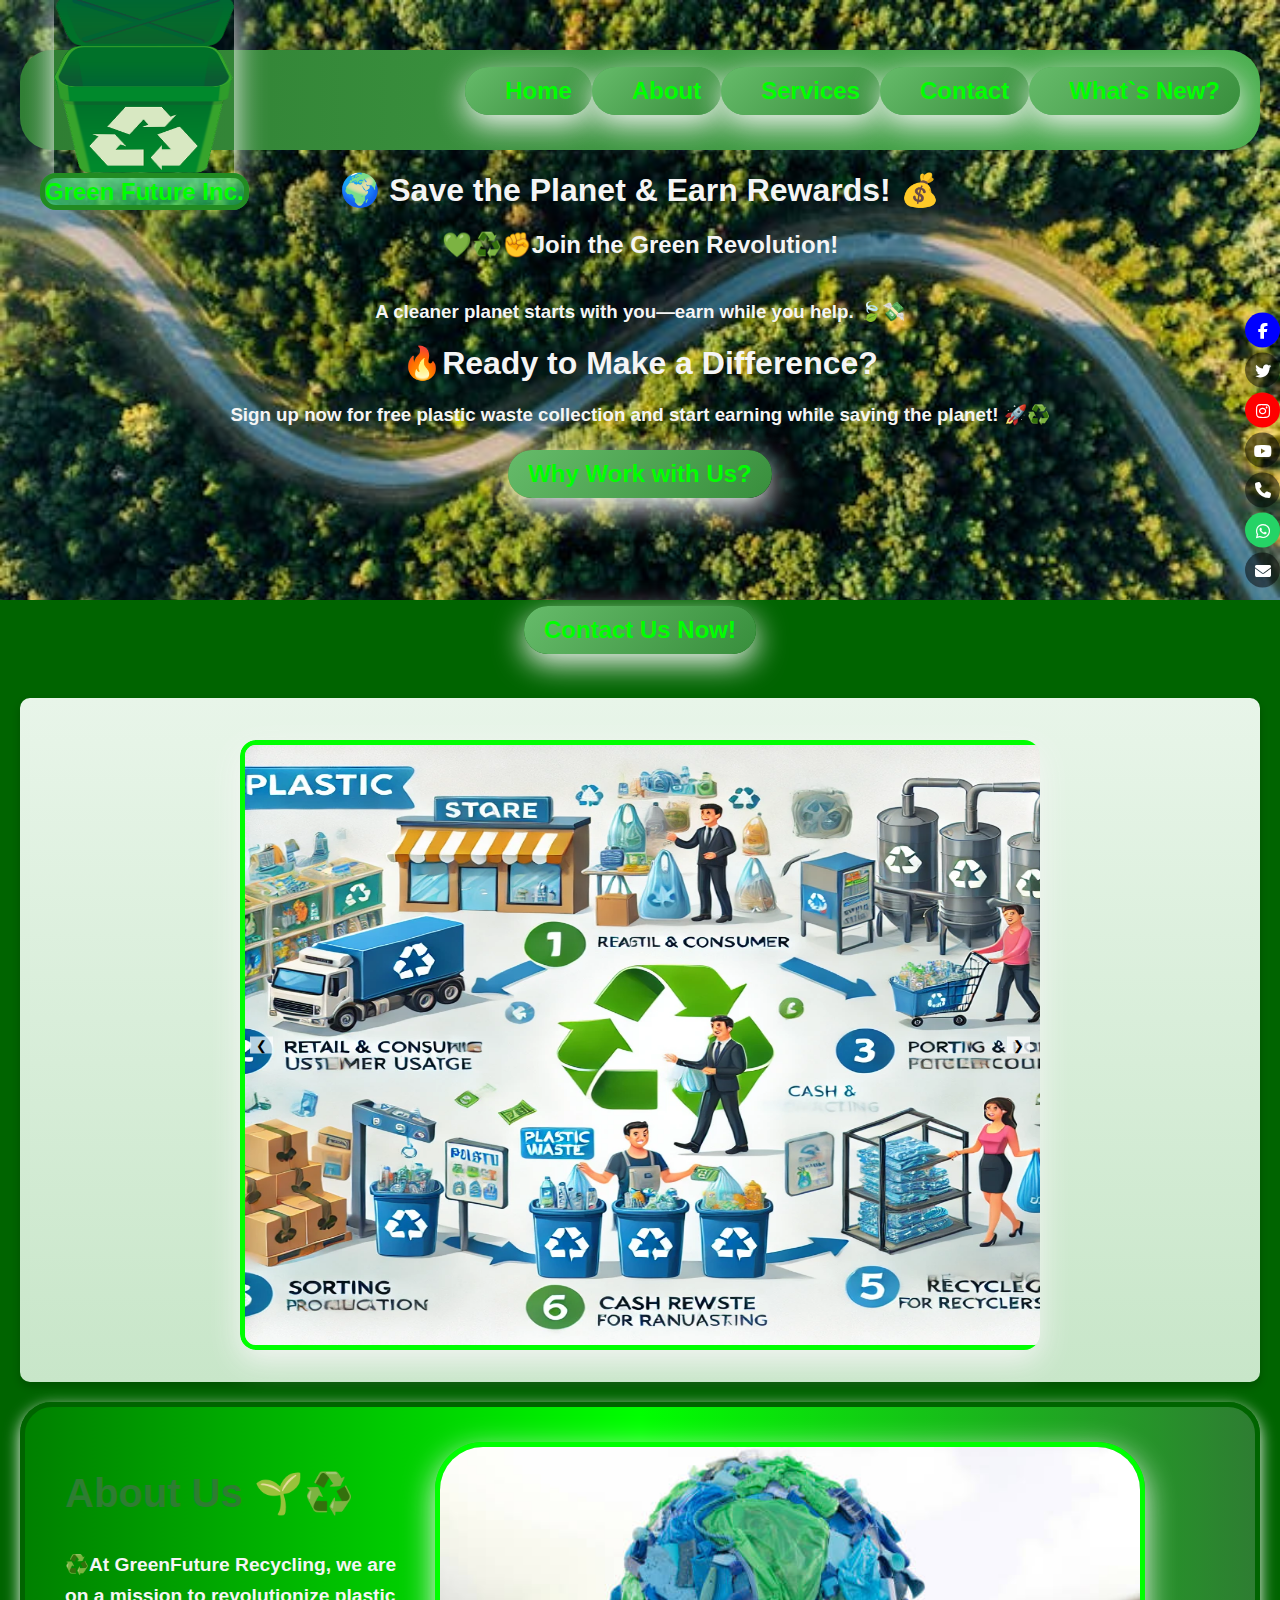
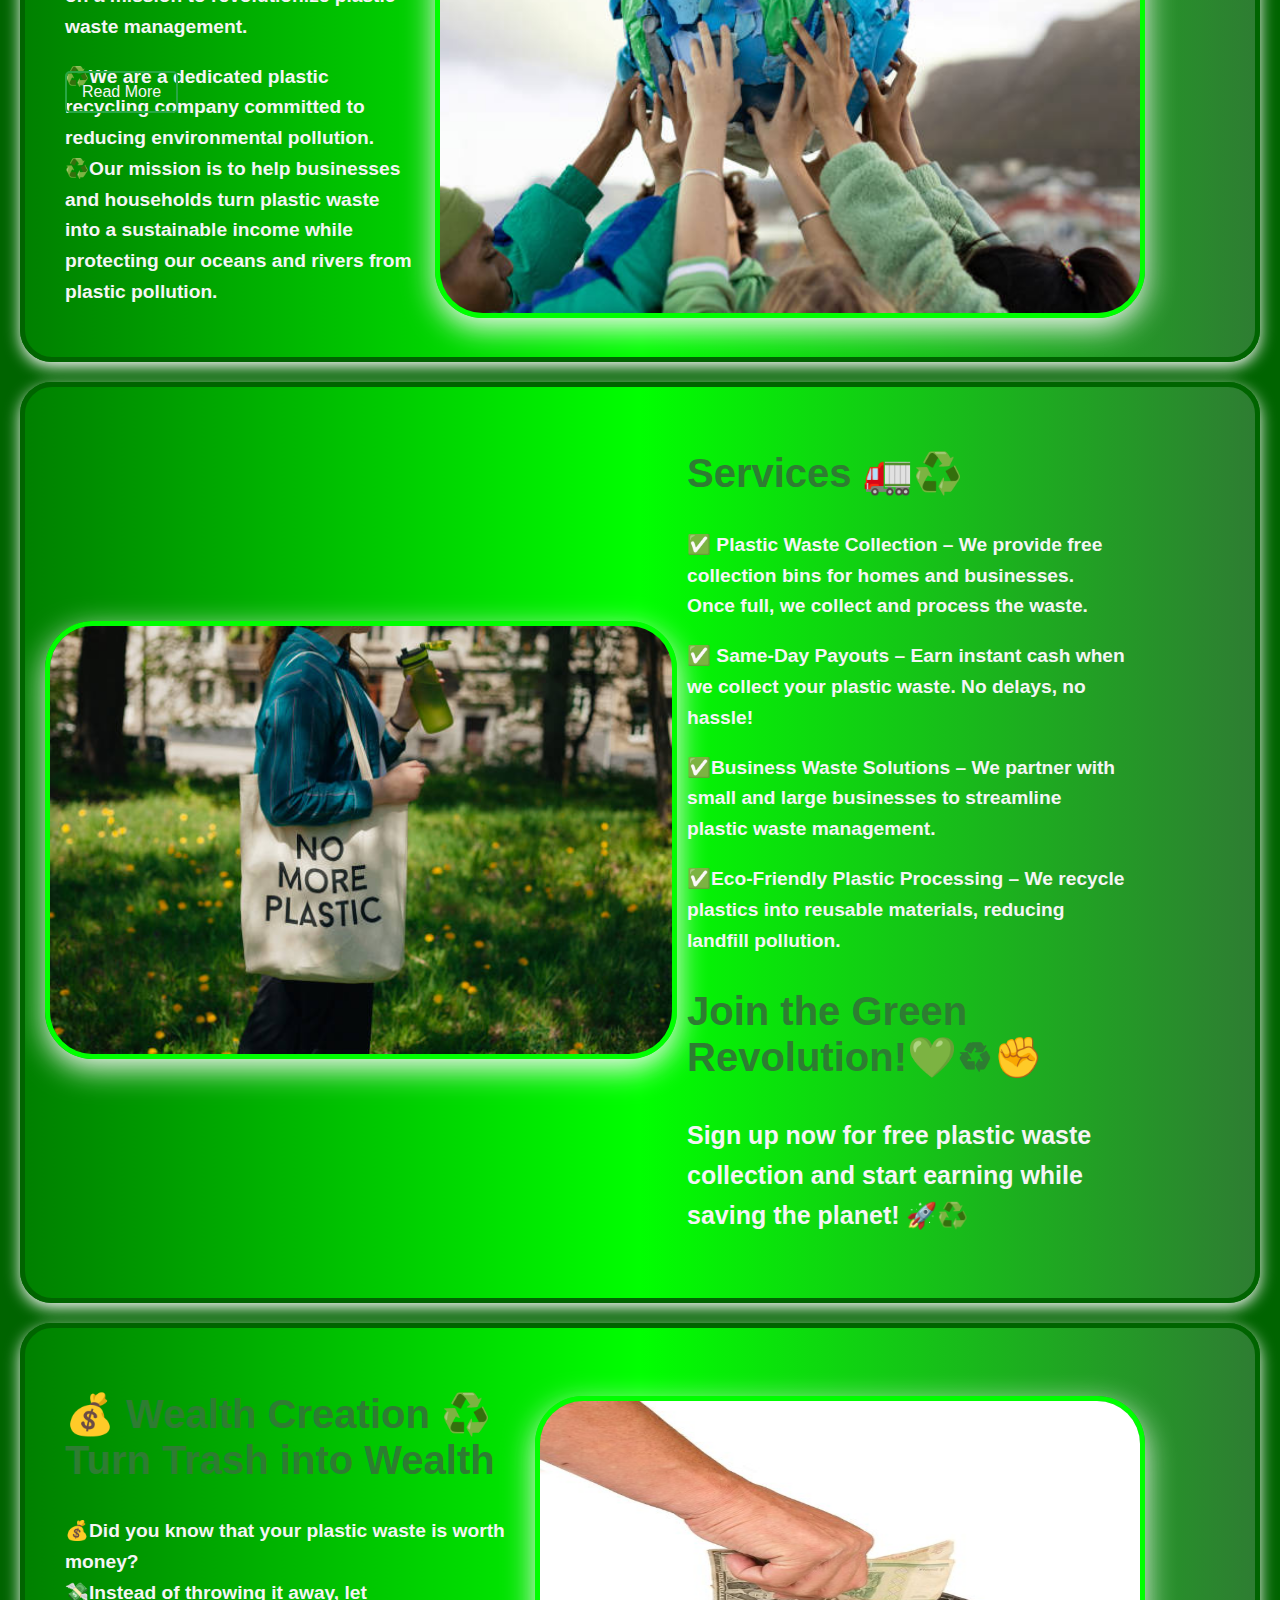
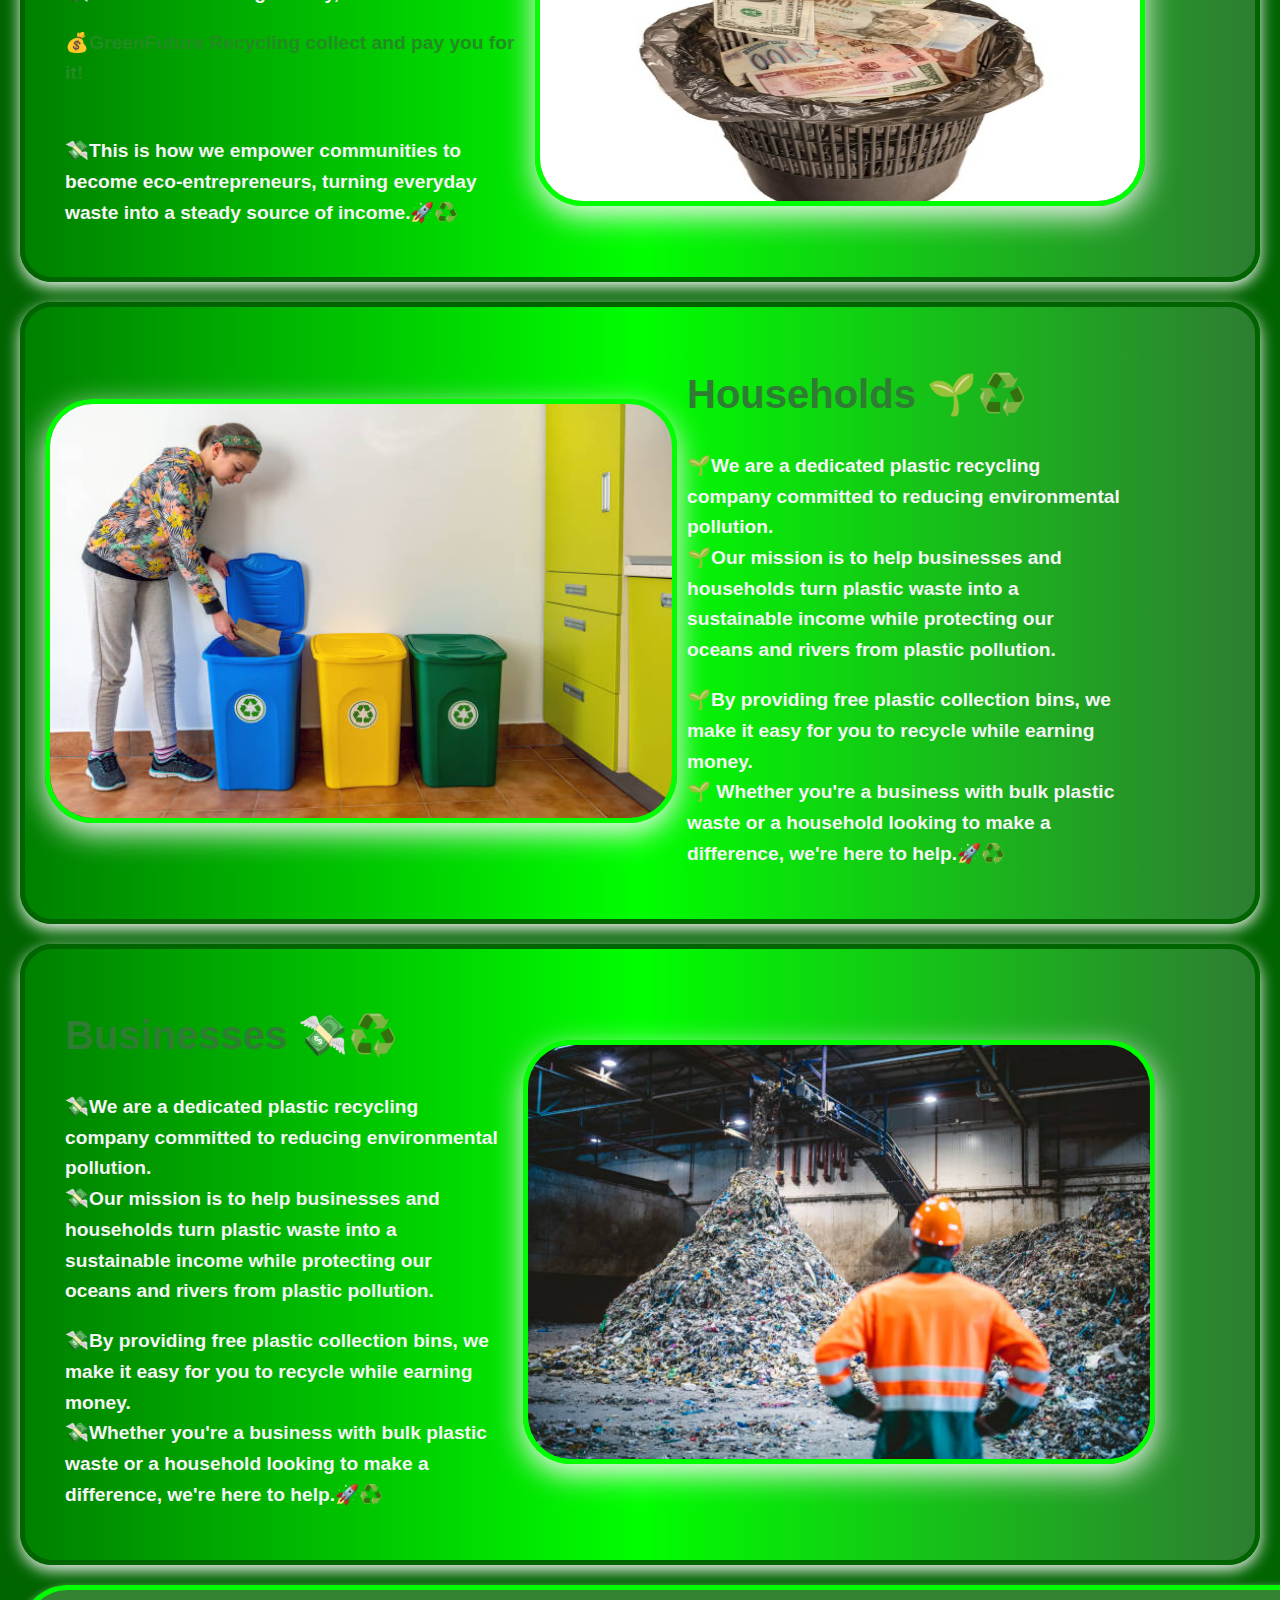
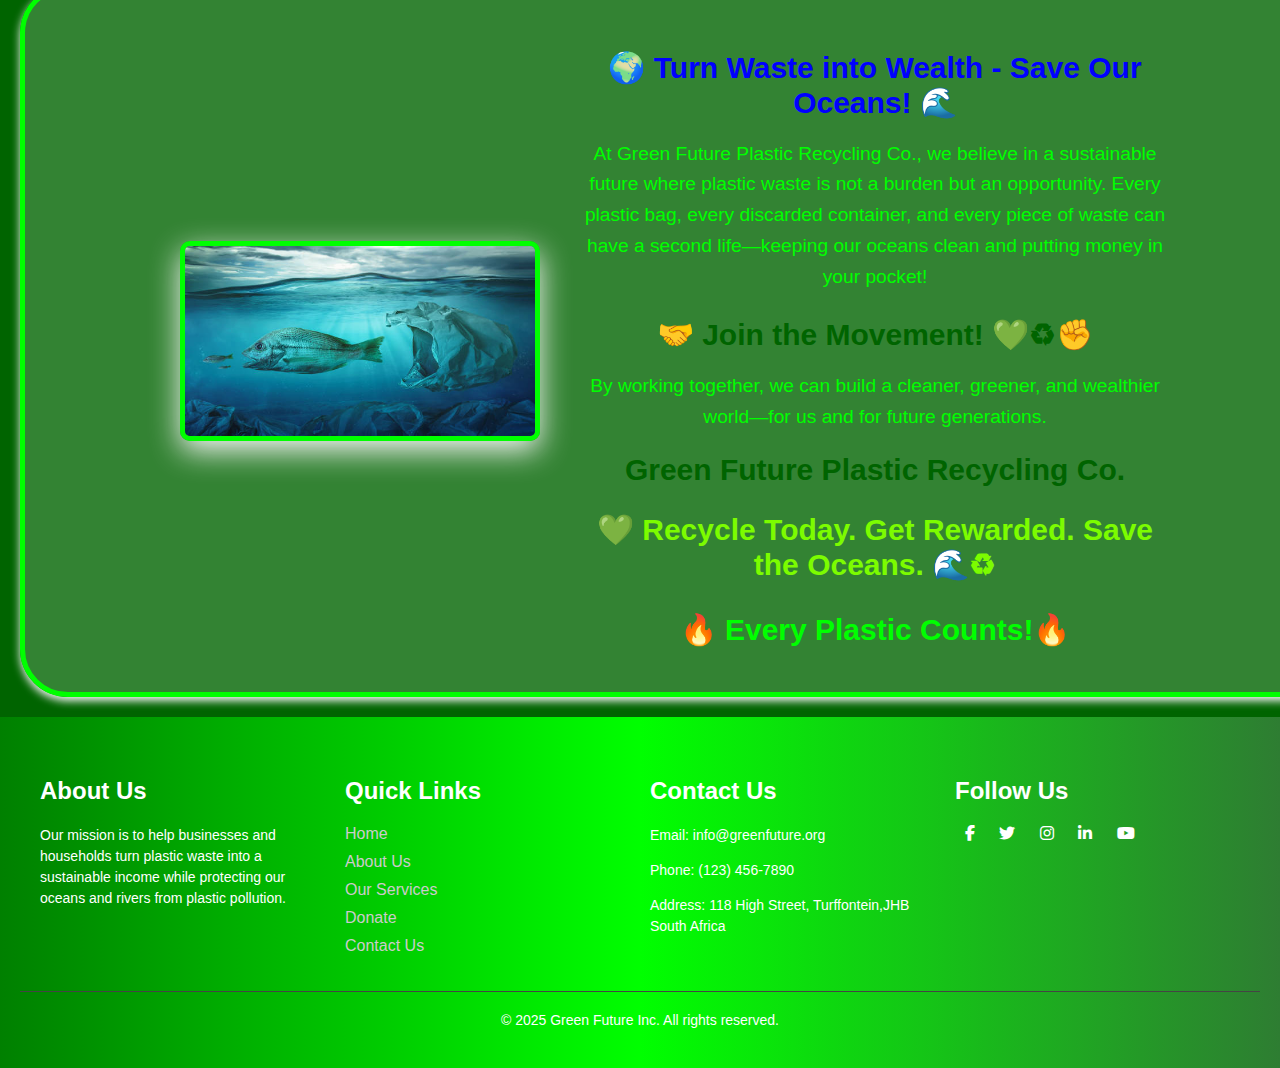
<file: index.html>
<!DOCTYPE html>
<html lang="en">
<head>
  <meta charset="UTF-8">
  <meta name="viewport" content="width=device-width, initial-scale=1.0">
  <link rel="stylesheet" href="https://cdnjs.cloudflare.com/ajax/libs/font-awesome/6.4.2/css/all.min.css">

  <link rel="stylesheet" href="styles.css">
  <title>Green Future Inc.</title>
</head>
<body>
  <header>
   
    <nav>
    <div class="logo">
      
          <img src="/imgs/pl21.webp" alt="Logo">
          <div class="heading">
          <h1 style="color: lime;" >Green Future Inc.</h1> 
          </div>
        </div>
        <button class="nav-toggle" aria-label="Toggle navigation">☰</button>
        
        <ul class="nav-links" id="nav-links">
<button class="dynamic-button"><li><a href="index.html">Home</a></li></button>
  <button class="dynamic-button"><li><a href="about.html">About</a></li></button>
    <button class="dynamic-button"><li><a href="services.html">Services</a></li></button>
      <button class="dynamic-button"><li><a href="contact.html">Contact</a></li></button>
        <button class="dynamic-button"><li><a href="new.html">What`s New?</a></li></button>

        </ul>
      </nav>
    
<div class="hero">
      <h1>🌍 Save the Planet & Earn Rewards! 💰</h1>
      <h2>💚♻️✊Join the Green Revolution!<h2><h3><br> A cleaner planet starts with you—earn while you help. 🍃💸</h3>
      <h1>🔥Ready to Make a Difference?<h1>
<h3>Sign up now for free plastic waste collection and start earning while saving the planet! 🚀♻️</h3>
      <button class="dynamic-button"><a href="work.html" style="color: lime;">Why Work with Us?</a></button>

    </div>
  </header>
  <div class="work">
    <button class="dynamic-button"><a href="engrave.html" style="color: lime;">Contact Us Now!</a></button>
  </div>
      
</section>
<section class="slider">
            <div class="social-icons">
          <a href="https://facebook.com" target="_blank" class="icon facebook">
            <i class="fab fa-facebook-f"></i>
          </a>
          <a href="https://x.com" target="_blank" class="icon x">
            <i class="fab fa-twitter"></i>
          </a>
          <a href="https://instagram.com" target="_blank" class="icon instagram">
            <i class="fab fa-instagram"></i>
          </a>
          <a href="https://youtube.com" target="_blank" class="icon youtube">
            <i class="fab fa-youtube"></i>
          </a>
          <a href="0672734086" target="_blank" class="icon phone">
          <p><i class="fas fa-phone"></i></p>
          </a>
       
          <a href="https://wa.me/0672734086" target="_blank" class="icon whatsapp">
            <i class="fab fa-whatsapp"></i>
          </a>
          <a href="mailto:qoute@selahlainvestment.co.za" class="icon email">
            <i class="fas fa-envelope"></i>
          </a>
        </div>
    <div class="slider-container">
        <button class="prev" onclick="prevSlide()">&#10094;</button>
        <div class="image-slider">
            <img src="/imgs/pd.webp" alt="Recycling Process" class="slide">
            <img src="imgs/PP10.webp" alt="Plastic Waste Collection" class="slide">
            <img src="/imgs/pl16.jpg" alt="Eco-Friendly Initiatives" class="slide">
            <img src="imgs/pl24.jpg" alt="Community Recycling Efforts" class="slide">
            <img src="/imgs/PP17.jpg" alt="Plastic Sorting Facility" class="slide">
            <img src="/imgs/pl13.avif" alt="Workers Processing Plastic" class="slide">
            <img src="/imgs/rb1.avif" alt="Recycled Plastic Products" class="slide">
            <img src="/imgs/g6.jpeg" alt="Ocean Cleanup Initiatives" class="slide">
            <img src="/imgs/pl16.jpg" alt="School Recycling Awareness" class="slide">
            <img src="/imgs/pl17.webp" alt="Plastic Waste Collection Trucks" class="slide">
        </div>
        <button class="next" onclick="nextSlide()">&#10095;</button>
    </div>
</section>
    
   <!-- Main Content -->
   <section class="main" id="about us">
    <div class="about-content">
        <div class="about-text">
            <h2>About Us 🌱♻️</h2>
            <p>♻️At GreenFuture Recycling, we are on a mission to revolutionize plastic waste management.</p>
            <p>♻️We are a dedicated plastic recycling company committed to reducing environmental pollution. <br> ♻️Our mission is to help businesses and households turn plastic waste into a sustainable income while protecting our oceans and rivers from plastic pollution.</p>
            <span id="more-text" style="display: none;">
            <p>♻️By providing free plastic collection bins, we make it easy for you to recycle while earning money. ♻️Whether you're a business with bulk plastic waste or a household looking to make a difference, we're here to help.</p>
            <p>♻️Our company specializes in collecting all types of plastic bags from households, businesses, and manufacturers, transforming waste into valuable resources. <br>♻️ We believe that sustainability and financial rewards can go hand in hand. <br> ♻️By working with us, you help protect the environment while earning extra income—a win for you and the planet!🚀♻️</p>
            </span>
                <button id="read-more-btn" onclick="toggleReadMore()">Read More</button>

          </div>

        <div class="about-image">
            <img src="/imgs/np2.jpg" alt="Recycling Team at Work">
        </div>
    </div>
   </section>



  <section class="main" id="services">
    <div class="about-content">
        <div class="services-image">
            <img src="/imgs/np1.jpg" alt="Recycling Team at Work">
        </div>
        <div class="about-text">
          <h2>Services 🚛♻️</h2>
<p>✅ Plastic Waste Collection – We provide free collection bins for homes and businesses. Once full, we collect and process the waste.</p>
<p>✅ Same-Day Payouts – Earn instant cash when we collect your plastic waste. No delays, no hassle!</p>
<p>✅Business Waste Solutions – We partner with small and large businesses to streamline plastic waste management.</p>
<p>✅Eco-Friendly Plastic Processing – We recycle plastics into reusable materials, reducing landfill pollution. </p>
  <h2>Join the Green Revolution!💚♻✊<h2>
  <p style="font-size: 25px;">Sign up now for free plastic waste collection and start earning while saving the planet! 🚀♻️</p>


      </div>
    </div>
    
</section>

<section class="main" id="wealth">
  <div class="about-content">
    <div class="overlay">
      <div class="about-text">
          <h2>💰 Wealth Creation ♻️ <br> Turn Trash into Wealth</h2>
<p>💰Did you know that your plastic waste is worth money? <BR>💸Instead of throwing it away, let <p style="color: forestgreen;">💰GreenFuture Recycling collect and pay you for it!</p><br> <p>💸This is how we empower communities to become eco-entrepreneurs, turning everyday waste into a steady source of income.🚀♻️</p>
      </div>
    </div>
      <div class="wealth-image">
          <img src="/imgs/np7.jpg" alt="Recycling Team at Work">
      </div>
  </div>
</section>
  <section class="main" id="house">
  <div class="about-content">
    <div class="house-image">
      <img src="/imgs/np3.jpg" alt="Recycling Team at Work">
  </div>
    <div class="about-text">
      <h2>Households 🌱♻️</h2>
      <p>🌱We are a dedicated plastic recycling company committed to reducing environmental pollution. <br> 🌱Our mission is to help businesses and households turn plastic waste into a sustainable income while protecting our oceans and rivers from plastic pollution.</p>
      <p>🌱By providing free plastic collection bins, we make it easy for you to recycle while earning money. <br>🌱 Whether you're a business with bulk plastic waste or a household looking to make a difference, we're here to help.🚀♻️</p>
  </div>
     
  </div>
</section>
<section class="main" id="busy">
  <div class="about-content">
      
      <div class="about-text">
        <h2>Businesses 💸♻️</h2>
        <p>💸We are a dedicated plastic recycling company committed to reducing environmental pollution. <br>💸Our mission is to help businesses and households turn plastic waste into a sustainable income while protecting our oceans and rivers from plastic pollution.</p>
        <p>💸By providing free plastic collection bins, we make it easy for you to recycle while earning money. <br>💸Whether you're a business with bulk plastic waste or a household looking to make a difference, we're here to help.🚀♻️</p>
    </div>
    <div class="busy-image">
      <img src="/imgs/P12.jpg" alt="Recycling Team at Work">
  </div>
  </div>
</section>


<div class="hover-container">
  <img src="/imgs/PP21.jpg" alt="Product" class="hover-image">
  <div class="hover-text">
      <h2 style="color: blue;">🌍 Turn Waste into Wealth - Save Our Oceans! 🌊</h2>
      <p style="color: lime;">
          At Green Future Plastic Recycling Co., we believe in a sustainable future where plastic waste is not a burden but an opportunity. 
          Every plastic bag, every discarded container, and every piece of waste can have a second life—keeping our oceans clean and putting money in your pocket!
      </p>

      <h2 style="color: darkgreen;">🤝 Join the Movement! 💚♻✊</h2>
      <p style="color: lime;">By working together, we can build a cleaner, greener, and wealthier world—for us and for future generations.</p>

      <h1 style="color: darkgreen;">Green Future Plastic Recycling Co.</h1>
      <h2 style="color: lawngreen">💚 Recycle Today. Get Rewarded. Save the Oceans. 🌊♻</h2>
      <h3 style="color: lime;"> 🔥 Every Plastic Counts!🔥 </h3>
  </div>
</div>



</section>
</section>
<footer class="footer">
  <div class="footer-container">
      <div class="footer-section about">
          <h2>About Us</h2>
          <p>Our mission is to help businesses and households turn plastic waste into a sustainable income while protecting our oceans and rivers from plastic pollution.</p>
      </div>
      <div class="footer-section links">
          <h2>Quick Links</h2>
          <ul>
              <li><a href="index.html">Home</a></li>
              <li><a href="about.html">About Us</a></li>
              <li><a href="services.html">Our Services</a></li>
              <li><a href="donate.html">Donate</a></li>
              <li><a href="contact.html">Contact Us</a></li>
          </ul>
      </div>
      <div class="footer-section contact">
          <h2>Contact Us</h2>
          <p>Email: info@greenfuture.org</p>
          <p>Phone: (123) 456-7890</p>
          <p>Address: 118 High Street, Turffontein,JHB South Africa</p>
      </div>
      <div class="footer-section social-media">
        <h2>Follow Us</h2>
        <a href="https://www.facebook.com" target="_blank"><i class="fab fa-facebook-f"></i></a>
        <a href="https://www.twitter.com" target="_blank"><i class="fab fa-twitter"></i></a>
        <a href="https://www.instagram.com" target="_blank"><i class="fab fa-instagram"></i></a>
        <a href="https://www.linkedin.com" target="_blank"><i class="fab fa-linkedin-in"></i></a>
        <a href="https://www.youtube.com" target="_blank"><i class="fab fa-youtube"></i></a>
    </div>
    
    
  </div>
  <div class="footer-bottom">
      &copy; 2025 Green Future Inc. All rights reserved.
  </div>
</footer>




    
<script src="script.js"></script>
</body>
</html>
</file>
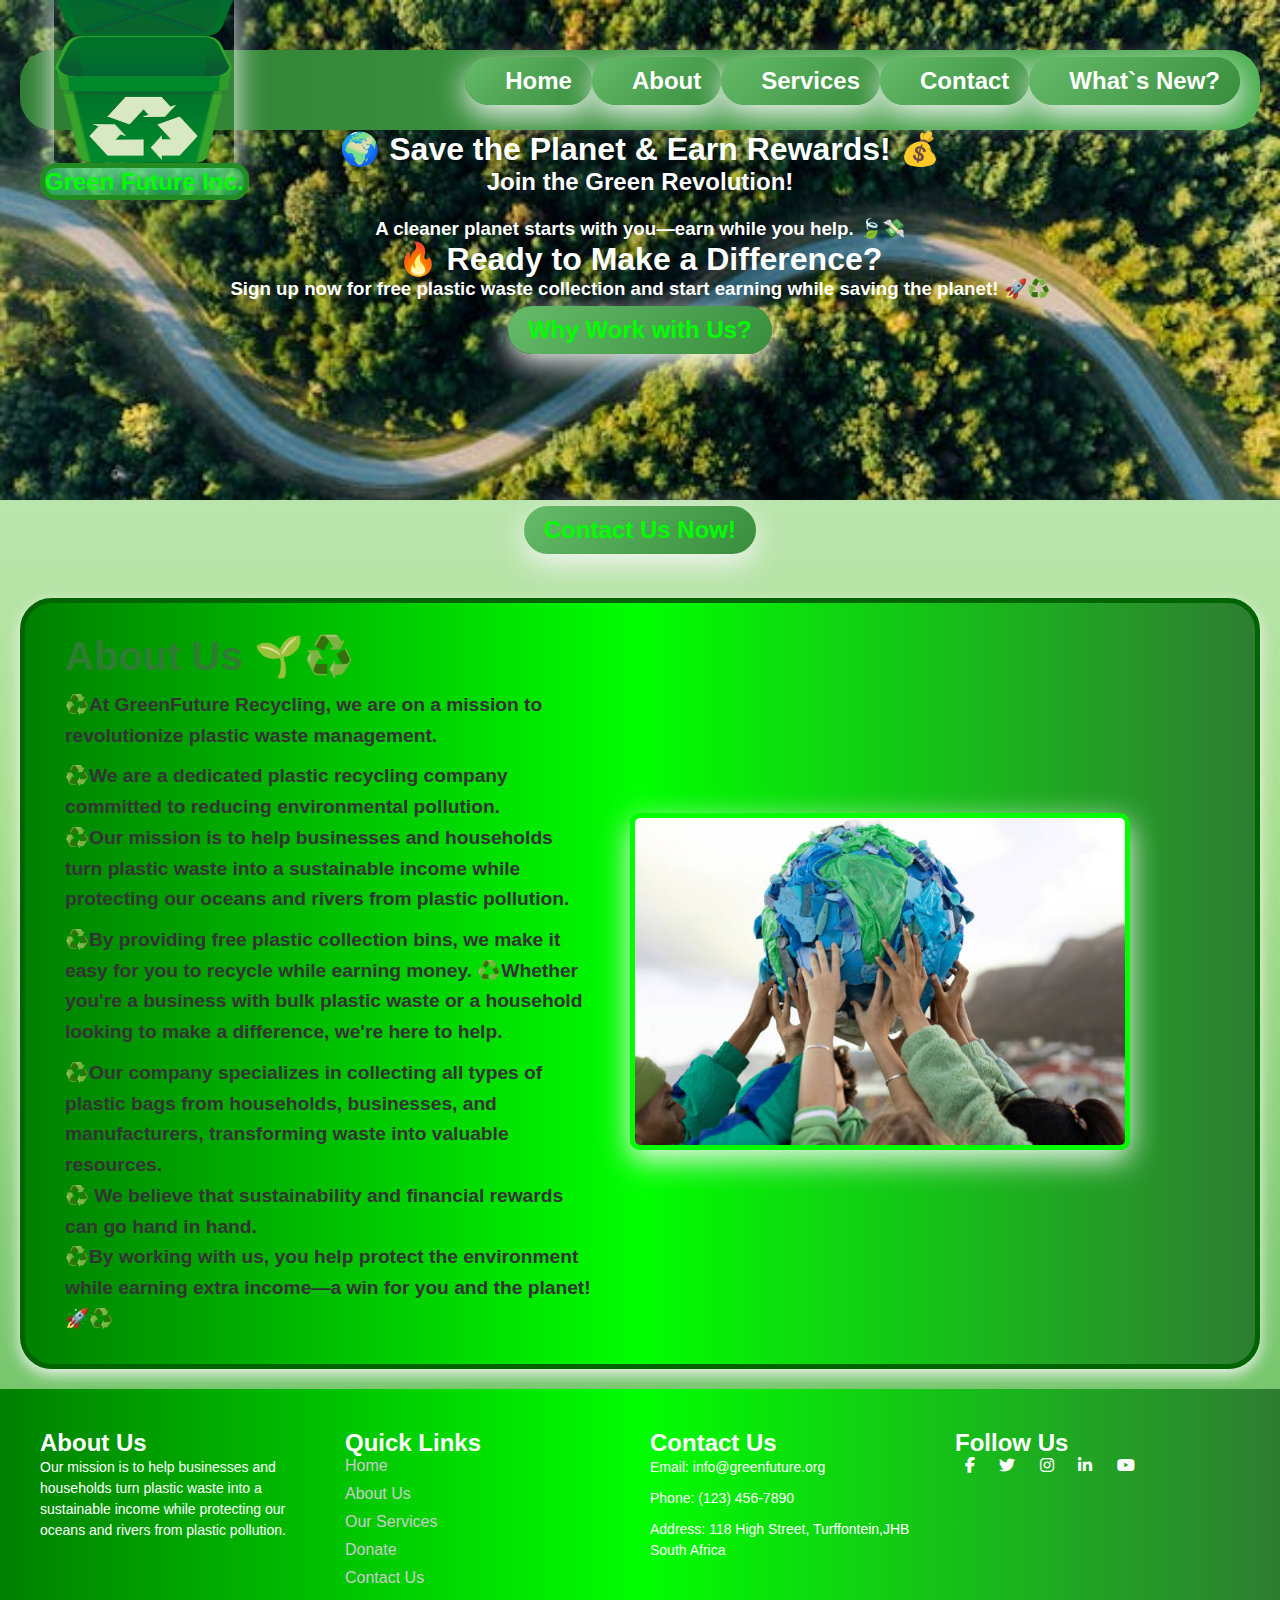
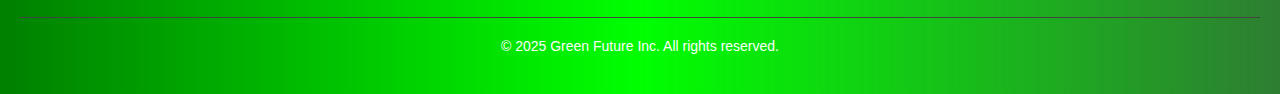
<file: about.html>
<!DOCTYPE html>
<html lang="en">
<head>
  <meta charset="UTF-8">
  <meta name="viewport" content="width=device-width, initial-scale=1.0">
  <link rel="stylesheet" href="https://cdnjs.cloudflare.com/ajax/libs/font-awesome/6.4.2/css/all.min.css">

  <link rel="stylesheet" href="styles.css">
  <title>About</title>
  <style>
   
        /* General Styles */
        body {
        font-family: Arial, sans-serif;
    
background: linear-gradient(to bottom, #d4edda, #a8df8e, #5cb85c);
        color: #333;
        margin: 0;
      }
      
      .slider-container {
        position: relative;
        max-width: 800px;
        margin: auto;
        overflow: hidden;
        margin-top: 10px;
        border-radius: 1rem;
    }
    .image-slider img{
      max-width: 700px;
      height: 600px;
    }
    
    .slides {
        display: flex;
        transition: transform 0.5s ease-in-out;
    }
    
    .slide {
        min-width: 100%;
    }
    
    img {
        width: 100%;
    }
    
    button {
        position: absolute;
        top: 50%;
        transform: translateY(-50%);
        background-color: rgba(255, 255, 255, 0.7);
        border: none;
        cursor: pointer;
    }
    
    .prev {
        left: 10px;
    }
    
    .next {
        right: 10px;
    }
    * {
        margin: 0;
        padding: 0;
        box-sizing: border-box;
      }
      
      body {
        font-family: 'Arial', sans-serif;
       /* background-color: #f9f9f9;*/
        color: #333;
      }
      
      header {
        text-align: center;
        background-image: url(/imgs/g8.jpeg);
        background-repeat: no-repeat;
        background-size: 100%;
        color: #fff;
        padding: 50px 20px;
      }
      
      
      .hero-section h1 {
        font-size: 3rem;
        margin-bottom: 10px;
      }
      
      .hero-section p {
        font-size: 1.2rem;
        margin-bottom: 20px;
      }
       .heading h1 {
        text-align: center;
      }
     
      
      .cta-button:hover {
        background: #e64a19;
      }
      
      nav {
        background: linear-gradient(to right, #2e7d32, #4caf50);
        display: flex;
        justify-content: space-between;
        align-items: center;
        padding: 0 20px;
        height: 80px;
        border-radius: 2rem;
      }
       
      .logo h1 {
        display: inline;
        font-size: 24px;    
        
      }
      
      .logo img {
        width: 20vh;
        height: 20vh;
      }
      .heading h1{
        border: 5px solid forestgreen;
        border-radius: 1rem;
        background: #25d36598;
        color: #a8df8e;
      }
      .nav-links {
        list-style: none;
        display: flex;
        border-radius: 5rem;
      }
      
      .nav-links li {
        margin-left: 20px;
        
      }
      
      .nav-links li a {
      text-decoration: none;
      font-size: 24px;
      color: #ffffff;
      border-radius: 2rem;
      text-decoration: none;
      font-size: 24px;
      
      }
      
      .nav-links li a:hover {
        color: #f39c12;
      }
      .nav-toggle {
        display: none;
        background: none;
        border: none;
        font-size: 24px;
        cursor: pointer;
        color: white;
        position: absolute;
        top: 15px;
        right: 20px;
      }
      
      @media screen and (max-width: 768px) {
        .nav-toggle {
          display: block;
        }
      }
      .hero-section{
        background: linear-gradient(to bottom, #66bb6a, #388e3c);
      }
      
      .hero-section button{
        margin-top: 30px;
      }
      /*Buttons*/
    button.dynamic-button{
        margin-top: 30px;
    }
      .dynamic-button {
        position: relative;
        padding: 10px 20px;
        font-size: 16px;
        font-weight: bold;
        color: white;
        background: linear-gradient(135deg, #66bb6a,#388e3c);
        border: none;
        border-radius: 5rem;
        cursor: pointer;
        overflow: hidden;
        transition: transform 0.3s ease, box-shadow 0.3s ease, background 0.3s ease;
        text-decoration: none;
        
      }
      .dynamic-button a{
        text-decoration: none;
        font-size: 24px;
      }
    
      .dynamic-button:hover {
        transform: scale(1.1);
        box-shadow: 0 10px 30px rgba(0, 0, 0, 0.3);
        background: linear-gradient(135deg, #ff4500, #ff8c00);
      }
    
      .dynamic-button::before {
        content: "";
        position: absolute;
        top: -50%;
        left: -50%;
        width: 200%;
        height: 200%;
        background: rgba(255, 255, 255, 0.5);
        transform: rotate(45deg);
        transition: all 0.6s ease;
        opacity: 0;
      }
    
      .dynamic-button:hover::before {
        opacity: 1;
        top: 150%;
        left: 150%;
        transition: all 0.6s ease;
      }
      .headings.dynamic-button li a{
        list-style: none;
      }
      .btn-links {
       /* list-style: none;*/
        display: flex;
      }
      /*.btn-links:hover {
        transform: scale(1.1);
        box-shadow: 0 10px 30px rgba(0, 0, 0, 0.3);
        background: linear-gradient(135deg, #ff4500, #ff8c00);
      }*/
    
      .btn{
        position: relative;
        padding: 10px 20px;
        font-size: 16px;
        font-weight: bold;
        color: white;
       /* background: linear-gradient(135deg, #ff8c00, #ff4500);*/
        border: none;
        border-radius: 5rem;
        cursor: pointer;
        overflow: hidden;
        transition: transform 0.3s ease, box-shadow 0.3s ease, background 0.3s ease;
        }
    .btn:hover {
        transform: scale(1.1);
        box-shadow: 0 10px 30px rgba(0, 0, 0, 0.3);
        background: linear-gradient(135deg, #ff4500, #ff8c00);
      }
      .btn::before {
        content: "";
        position: absolute;
        top: -50%;
        left: -50%;
        width: 200%;
        height: 200%;
        /*background: rgba(255, 255, 255, 0.5);*/
        transform: rotate(45deg);
        transition: all 0.6s ease;
        opacity: 0;
      }
      .btn:hover::before {
        opacity: 1;
        top: 150%;
        left: 150%;
        transition: all 0.6s ease;
      }
    
    /*Overlay Button*/
    .overlay button:hover {
        background: #f57c00;
      }
      .overlay2{
       background: rgba(0, 0, 0, 0.5);
       border-radius: 3rem;
       color: #fff;
       border: none;
       padding: 10px 20px;
       cursor: pointer;
       font-size: 1rem;
       transition: background 0.3s ease;
      }
      .overlay2 button h2 {
        background: #ff9800;
        border-radius: 5rem;
        font-size: 25px;
        color: #fff;
        padding: 10px 20px;
        border: none;
        cursor: pointer;
        transition: background 0.3s ease-in-out;
      }
      .btn-links {
        list-style: none;
       
        color: white;
        padding: 10px 20px;
        margin: 5px;
        border: none;
        cursor: pointer;
        transition: all 0.3s ease-in-out;
      }
       li button{
        background-color: #b3006e;
        border-radius: 5rem;
        text-align: center;
        border: none;
        padding: 10px 20px;
      }
      .btn-links li {
        margin-left: 20px;
        
      }
      
      .btn-links li a {
        
        color: #f39c12;
        text-decoration: none;
        font-size: 24px;
        border-radius: 5rem;
      }
      
      .btn-links li a:hover {
        color: whitesmoke;
        
      }
      .buttons{
        background-color: lightgray;
        justify-content: center;
        align-items: center;
        text-align: center;
      }
      .buttons h2{
        text-align: center;
      }
      .work{
        text-align: center;
      }
      .why-work-with-us {
    text-align: center;
    padding: 50px;
    background: linear-gradient(135deg, #4CAF50, #2E7D32);
    color: white;
}
.main{
  box-shadow: whitesmoke;
;
}
.about-us {

    padding: 60px;
    background: linear-gradient(135deg, #E8F5E9, #C8E6C9);
    display: flex;
    justify-content: center;
}

.about-content {
    display: flex;
    align-items: center;
    max-width: 1100px;
}

.about-text {
    flex: 1;
    padding: 20px;
}

.about-text h2 {
    font-size: 2.5em;
    color: #2E7D32;
}

.about-text p {
    font-size: 1.2em;
    color: #333;
    line-height: 1.6;
    margin-top: 10px;
}

.about-image {
    flex: 1;
    text-align: center;
}

.about-image img {
    width: 100%;
    max-width: 500px;
    border-radius: 10px;
}

  </style>
</head>
<body>
  <header>
   
    <nav>
      <div class="logo">
        
            <img src="/imgs/pl21.webp" alt="Logo">
            <div class="heading">
            <h1 style="color: lime;" >Green Future Inc.</h1> 
            </div>
          </div>
          <button class="nav-toggle" aria-label="Toggle navigation">☰</button>
          
          <ul class="nav-links" id="nav-links">
  <button class="dynamic-button"><li><a href="index.html">Home</a></li></button>
    <button class="dynamic-button"><li><a href="about.html">About</a></li></button>
      <button class="dynamic-button"><li><a href="services.html">Services</a></li></button>
        <button class="dynamic-button"><li><a href="contact.html">Contact</a></li></button>
          <button class="dynamic-button"><li><a href="new.html">What`s New?</a></li></button>
  
          </ul>
        </nav>
      
  <div class="hero">
        <h1>🌍 Save the Planet & Earn Rewards! 💰</h1>
        <h2>Join the Green Revolution!<h2><h3><br> A cleaner planet starts with you—earn while you help. 🍃💸</h3>
        <h1>🔥 Ready to Make a Difference?<h1>
  <h3>Sign up now for free plastic waste collection and start earning while saving the planet! 🚀♻️</h3>
        <button class="dynamic-button"><a href="work.html" style="color: lime;">Why Work with Us?</a></button>
  
      </div>
    </header>
    <div class="work">
      <button class="dynamic-button"><a href="engrave.html" style="color: lime;">Contact Us Now!</a></button>
    </div>
        
     <section class="main" id="about us">
    <div class="about-content">
        <div class="about-text">
            <h2>About Us 🌱♻️</h2>
            <p>♻️At GreenFuture Recycling, we are on a mission to revolutionize plastic waste management.</p>
            <p>♻️We are a dedicated plastic recycling company committed to reducing environmental pollution. <br> ♻️Our mission is to help businesses and households turn plastic waste into a sustainable income while protecting our oceans and rivers from plastic pollution.</p>
            <p>♻️By providing free plastic collection bins, we make it easy for you to recycle while earning money. ♻️Whether you're a business with bulk plastic waste or a household looking to make a difference, we're here to help.</p>
            <p>♻️Our company specializes in collecting all types of plastic bags from households, businesses, and manufacturers, transforming waste into valuable resources. <br>♻️ We believe that sustainability and financial rewards can go hand in hand. <br> ♻️By working with us, you help protect the environment while earning extra income—a win for you and the planet!🚀♻️</p>
          </div>

        <div class="about-image">
            <img src="/imgs/np2.jpg" alt="Recycling Team at Work">
        </div>
    </div>
   </section>

</body>
<footer class="footer">
  <div class="footer-container">
      <div class="footer-section about">
          <h2>About Us</h2>
          <p>Our mission is to help businesses and households turn plastic waste into a sustainable income while protecting our oceans and rivers from plastic pollution.</p>
      </div>
      <div class="footer-section links">
          <h2>Quick Links</h2>
          <ul>
              <li><a href="index.html">Home</a></li>
              <li><a href="about.html">About Us</a></li>
              <li><a href="services.html">Our Services</a></li>
              <li><a href="donate.html">Donate</a></li>
              <li><a href="contact.html">Contact Us</a></li>
          </ul>
      </div>
      <div class="footer-section contact">
          <h2>Contact Us</h2>
          <p>Email: info@greenfuture.org</p>
          <p>Phone: (123) 456-7890</p>
          <p>Address: 118 High Street, Turffontein,JHB South Africa</p>
      </div>
      <div class="footer-section social-media">
        <h2>Follow Us</h2>
        <a href="https://www.facebook.com" target="_blank"><i class="fab fa-facebook-f"></i></a>
        <a href="https://www.twitter.com" target="_blank"><i class="fab fa-twitter"></i></a>
        <a href="https://www.instagram.com" target="_blank"><i class="fab fa-instagram"></i></a>
        <a href="https://www.linkedin.com" target="_blank"><i class="fab fa-linkedin-in"></i></a>
        <a href="https://www.youtube.com" target="_blank"><i class="fab fa-youtube"></i></a>
    </div>
    
    
  </div>
  <div class="footer-bottom">
      &copy; 2025 Green Future Inc. All rights reserved.
  </div>
</footer>




    
<script src="script.js"></script>
</body>
</html>
</html>
</file>
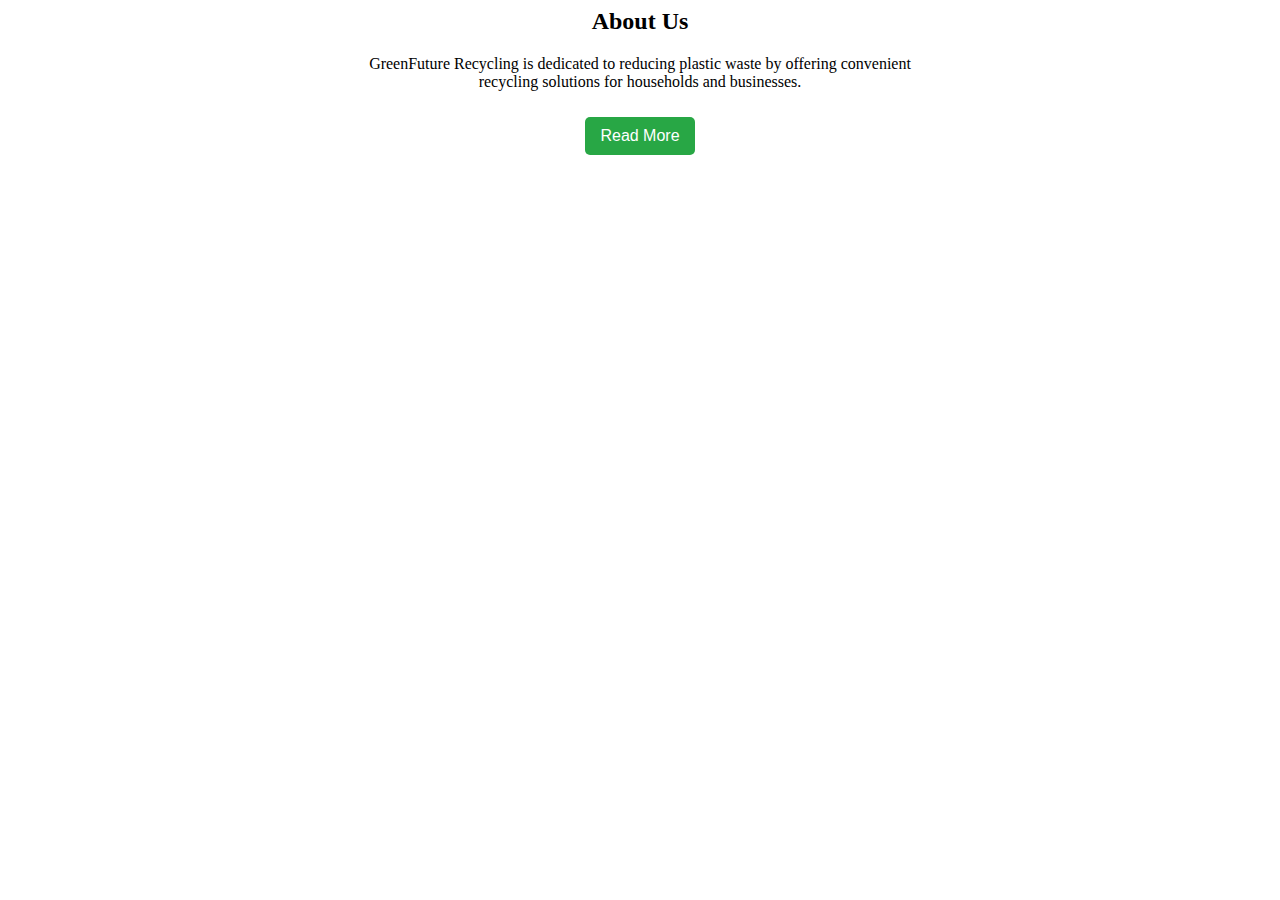
<file: emoji.html>
<style>
#about {
    text-align: center;
    max-width: 600px;
    margin: auto;
}

#read-more-btn {
    background-color: #28a745;
    color: white;
    border: none;
    padding: 10px 15px;
    cursor: pointer;
    margin-top: 10px;
    border-radius: 5px;
    font-size: 16px;
}

#read-more-btn:hover {
    background-color: #218838;
}

</style>
<body>
<section id="about">
    <h2>About Us</h2>
    <p id="about-text">
        GreenFuture Recycling is dedicated to reducing plastic waste by offering convenient recycling solutions for households and businesses. 
        <span id="more-text" style="display: none;">
            We provide plastic waste bins, collect them for free, and compensate our clients for their recyclable materials. Our mission is to protect the environment, prevent plastic pollution in oceans, and create wealth for communities through sustainable recycling.
        </span>
    </p>
    <button id="read-more-btn" onclick="toggleReadMore()">Read More</button>
</section>
</body>
<script>
    function toggleReadMore() {
    let moreText = document.getElementById("more-text");
    let btnText = document.getElementById("read-more-btn");

    if (moreText.style.display === "none") {
        moreText.style.display = "inline";
        btnText.innerText = "Read Less";
    } else {
        moreText.style.display = "none";
        btnText.innerText = "Read More";
    }
}

</script>
</file>
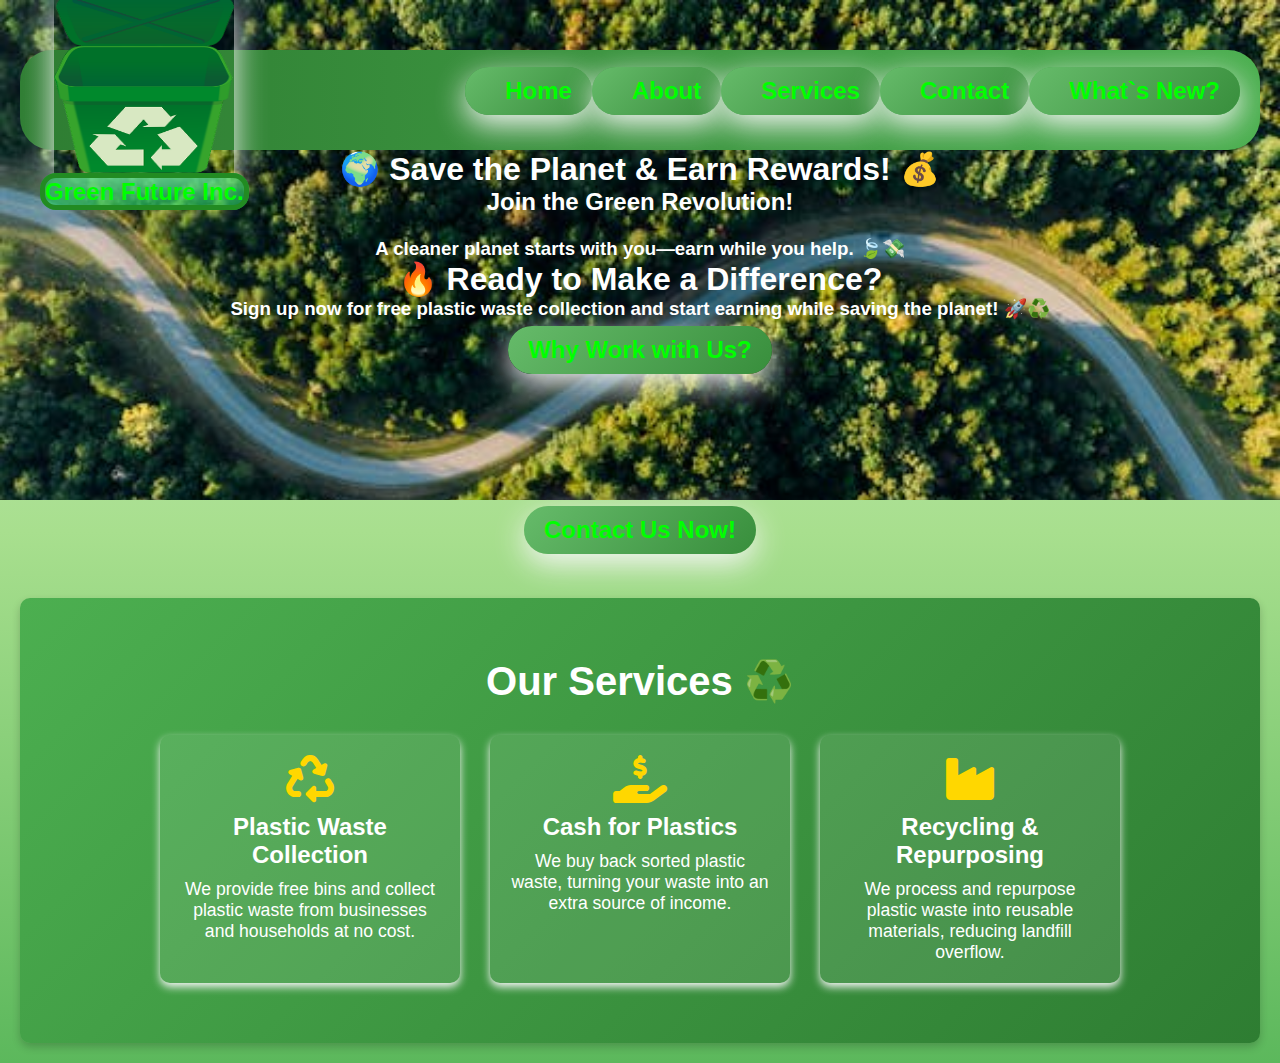
<file: services.html>
<!DOCTYPE html>
<html lang="en">
<head>
  <meta charset="UTF-8">
  <meta name="viewport" content="width=device-width, initial-scale=1.0">
  <link rel="stylesheet" href="https://cdnjs.cloudflare.com/ajax/libs/font-awesome/6.4.2/css/all.min.css">

  <link rel="stylesheet" href="styles.css">
  <title>Services</title>
  <style>
   
        /* General Styles */
        body {
        font-family: Arial, sans-serif;
    
background: linear-gradient(to bottom, #d4edda, #a8df8e, #5cb85c);
        color: #333;
        margin: 0;
      }
      
      .slider-container {
        position: relative;
        max-width: 800px;
        margin: auto;
        overflow: hidden;
        margin-top: 10px;
        border-radius: 1rem;
    }
    .image-slider img{
      max-width: 700px;
      height: 600px;
    }
    
    .slides {
        display: flex;
        transition: transform 0.5s ease-in-out;
    }
    
    .slide {
        min-width: 100%;
    }
    
    img {
        width: 100%;
    }
    
    button {
        position: absolute;
        top: 50%;
        transform: translateY(-50%);
        background-color: rgba(255, 255, 255, 0.7);
        border: none;
        cursor: pointer;
    }
    
    .prev {
        left: 10px;
    }
    
    .next {
        right: 10px;
    }
    * {
        margin: 0;
        padding: 0;
        box-sizing: border-box;
      }
      
      body {
        font-family: 'Arial', sans-serif;
       /* background-color: #f9f9f9;*/
        color: #333;
      }
      
      header {
        text-align: center;
        background-image: url(/imgs/g8.jpeg);
        background-repeat: no-repeat;
        background-size: 100%;
        color: #fff;
        padding: 50px 20px;
      }
      
      
      .hero-section h1 {
        font-size: 3rem;
        margin-bottom: 10px;
      }
      
      .hero-section p {
        font-size: 1.2rem;
        margin-bottom: 20px;
      }
       .heading h1 {
        text-align: center;
      }
     
      
      .cta-button:hover {
        background: #e64a19;
      }
      
      nav {
        background: linear-gradient(to right, #2e7d32, #4caf50);
        display: flex;
        justify-content: space-between;
        align-items: center;
        padding: 0 20px;
        height: 100px;
        border-radius: 2rem;
      }
     
      .logo h1 {
        display: inline;
        font-size: 24px;    
        
      }
      
      .logo img {
        width: 20vh;
        height: 20vh;
      }
      .heading h1{
        border: 5px solid forestgreen;
        border-radius: 1rem;
        background: #25d36598;
        color: #a8df8e;
      }
      
      .nav-links {
        list-style: none;
        display: flex;
        border-radius: 5rem;
      }
      
      .nav-links li {
        margin-left: 20px;
        
      }
      
      .nav-links li a {
      text-decoration: none;
      font-size: 24px;
      color: lime;
      border-radius: 2rem;
      text-decoration: none;
      font-size: 24px;
      
      }
      
      .nav-links li a:hover {
        color: #f39c12;
      }

      .nav-toggle {
        display: none;
        background: none;
        border: none;
        font-size: 24px;
        cursor: pointer;
        color: white;
        position: absolute;
        top: 15px;
        right: 20px;
      }
      
      @media screen and (max-width: 768px) {
        .nav-toggle {
          display: block;
        }
      }
 
      .hero-section{
        background: linear-gradient(to bottom, #66bb6a, #388e3c);
      }
      
      .hero-section button{
        margin-top: 30px;
      }
      
      /*Buttons*/
    button.dynamic-button{
        margin-top: 30px;
    }
      .dynamic-button {
        position: relative;
        padding: 10px 20px;
        font-size: 16px;
        font-weight: bold;
        color: white;
        background: linear-gradient(135deg, #66bb6a,#388e3c);
        border: none;
        border-radius: 5rem;
        cursor: pointer;
        overflow: hidden;
        transition: transform 0.3s ease, box-shadow 0.3s ease, background 0.3s ease;
        text-decoration: none;
        
      }
      .dynamic-button a{
        text-decoration: none;
        font-size: 24px;
      }
    
      .dynamic-button:hover {
        transform: scale(1.1);
        box-shadow: 0 10px 30px rgba(0, 0, 0, 0.3);
        background: linear-gradient(135deg, #ff4500, #ff8c00);
      }
    
      .dynamic-button::before {
        content: "";
        position: absolute;
        top: -50%;
        left: -50%;
        width: 200%;
        height: 200%;
        background: rgba(255, 255, 255, 0.5);
        transform: rotate(45deg);
        transition: all 0.6s ease;
        opacity: 0;
      }
    
      .dynamic-button:hover::before {
        opacity: 1;
        top: 150%;
        left: 150%;
        transition: all 0.6s ease;
      }
      .headings.dynamic-button li a{
        list-style: none;
      }
      .btn-links {
       /* list-style: none;*/
        display: flex;
      }
      /*.btn-links:hover {
        transform: scale(1.1);
        box-shadow: 0 10px 30px rgba(0, 0, 0, 0.3);
        background: linear-gradient(135deg, #ff4500, #ff8c00);
      }*/
    
      .btn{
        position: relative;
        padding: 10px 20px;
        font-size: 16px;
        font-weight: bold;
        color: white;
       /* background: linear-gradient(135deg, #ff8c00, #ff4500);*/
        border: none;
        border-radius: 5rem;
        cursor: pointer;
        overflow: hidden;
        transition: transform 0.3s ease, box-shadow 0.3s ease, background 0.3s ease;
        }
    .btn:hover {
        transform: scale(1.1);
        box-shadow: 0 10px 30px rgba(0, 0, 0, 0.3);
        background: linear-gradient(135deg, #ff4500, #ff8c00);
      }
      .btn::before {
        content: "";
        position: absolute;
        top: -50%;
        left: -50%;
        width: 200%;
        height: 200%;
        /*background: rgba(255, 255, 255, 0.5);*/
        transform: rotate(45deg);
        transition: all 0.6s ease;
        opacity: 0;
      }
      .btn:hover::before {
        opacity: 1;
        top: 150%;
        left: 150%;
        transition: all 0.6s ease;
      }
    
    /*Overlay Button*/
    .overlay button:hover {
        background: #f57c00;
      }
      .overlay2{
       background: rgba(0, 0, 0, 0.5);
       border-radius: 3rem;
       color: #fff;
       border: none;
       padding: 10px 20px;
       cursor: pointer;
       font-size: 1rem;
       transition: background 0.3s ease;
      }
      .overlay2 button h2 {
        background: #ff9800;
        border-radius: 5rem;
        font-size: 25px;
        color: #fff;
        padding: 10px 20px;
        border: none;
        cursor: pointer;
        transition: background 0.3s ease-in-out;
      }
      .btn-links {
        list-style: none;
       
        color: white;
        padding: 10px 20px;
        margin: 5px;
        border: none;
        cursor: pointer;
        transition: all 0.3s ease-in-out;
      }
       li button{
        background-color: #b3006e;
        border-radius: 5rem;
        text-align: center;
        border: none;
        padding: 10px 20px;
      }
      .btn-links li {
        margin-left: 20px;
        
      }
      
      .btn-links li a {
        
        color: #f39c12;
        text-decoration: none;
        font-size: 24px;
        border-radius: 5rem;
      }
      
      .btn-links li a:hover {
        color: whitesmoke;
        
      }
      .buttons{
        background-color: lightgray;
        justify-content: center;
        align-items: center;
        text-align: center;
      }
      .buttons h2{
        text-align: center;
      }
      .work{
        text-align: center;
      }
      .why-work-with-us {
    text-align: center;
    padding: 50px;
    background: linear-gradient(135deg, #4CAF50, #2E7D32);
    color: white;
}
.services {
    text-align: center;
    padding: 60px;
    background: linear-gradient(135deg, #4CAF50, #2E7D32);
    color: white;
}

.services h2 {
    font-size: 2.5em;
    margin-bottom: 30px;
}

.service-container {
    display: flex;
    justify-content: center;
    flex-wrap: wrap;
    gap: 30px;
}

.service {
    background: rgba(255, 255, 255, 0.1);
    padding: 20px;
    border-radius: 10px;
    width: 300px;
    box-shadow: 0px 4px 8px whitesmoke;
    transition: transform 0.3s;
    
}

.service:hover {
    transform: scale(1.05);
}

.service i {
    font-size: 3rem;
    color: #FFD700;
    margin-bottom: 10px;
}

.service h3 {
    font-size: 1.5em;
    margin-bottom: 10px;
}

.service p {
    font-size: 1.1em;
}

  </style>
</head>
<body>
  <header>
   
   
      <nav>
        <div class="logo">
          
              <img src="/imgs/pl21.webp" alt="Logo">
              <div class="heading">
              <h1 style="color: lime;" >Green Future Inc.</h1> 
              </div>
            </div>
            <button class="nav-toggle" aria-label="Toggle navigation">☰</button>
            
            <ul class="nav-links" id="nav-links">
    <button class="dynamic-button"><li><a href="index.html">Home</a></li></button>
      <button class="dynamic-button"><li><a href="about.html">About</a></li></button>
        <button class="dynamic-button"><li><a href="services.html">Services</a></li></button>
          <button class="dynamic-button"><li><a href="contact.html">Contact</a></li></button>
            <button class="dynamic-button"><li><a href="new.html">What`s New?</a></li></button>
    
            </ul>
          </nav>
        
    <div class="hero">
          <h1>🌍 Save the Planet & Earn Rewards! 💰</h1>
          <h2>Join the Green Revolution!<h2><h3><br> A cleaner planet starts with you—earn while you help. 🍃💸</h3>
          <h1>🔥 Ready to Make a Difference?<h1>
    <h3>Sign up now for free plastic waste collection and start earning while saving the planet! 🚀♻️</h3>
          <button class="dynamic-button"><a href="work.html" style="color: lime;">Why Work with Us?</a></button>
    
        </div>
      </header>
      <div class="work">
        <button class="dynamic-button"><a href="engrave.html" style="color: lime;">Contact Us Now!</a></button>
      </div>
          
    </section>
  <section class="services">
    <h2>Our Services ♻️</h2>
    <div class="service-container">
        <div class="service">
            <i class="fas fa-recycle"></i>
            <h3>Plastic Waste Collection</h3>
            <p>We provide free bins and collect plastic waste from businesses and households at no cost.</p>
        </div>

        <div class="service">
            <i class="fas fa-hand-holding-usd"></i>
            <h3>Cash for Plastics</h3>
            <p>We buy back sorted plastic waste, turning your waste into an extra source of income.</p>
        </div>

        <div class="service">
            <i class="fas fa-industry"></i>
            <h3>Recycling & Repurposing</h3>
            <p>We process and repurpose plastic waste into reusable materials, reducing landfill overflow.</p>
        </div>
    </div>
</section>

</body>
</html>
</file>
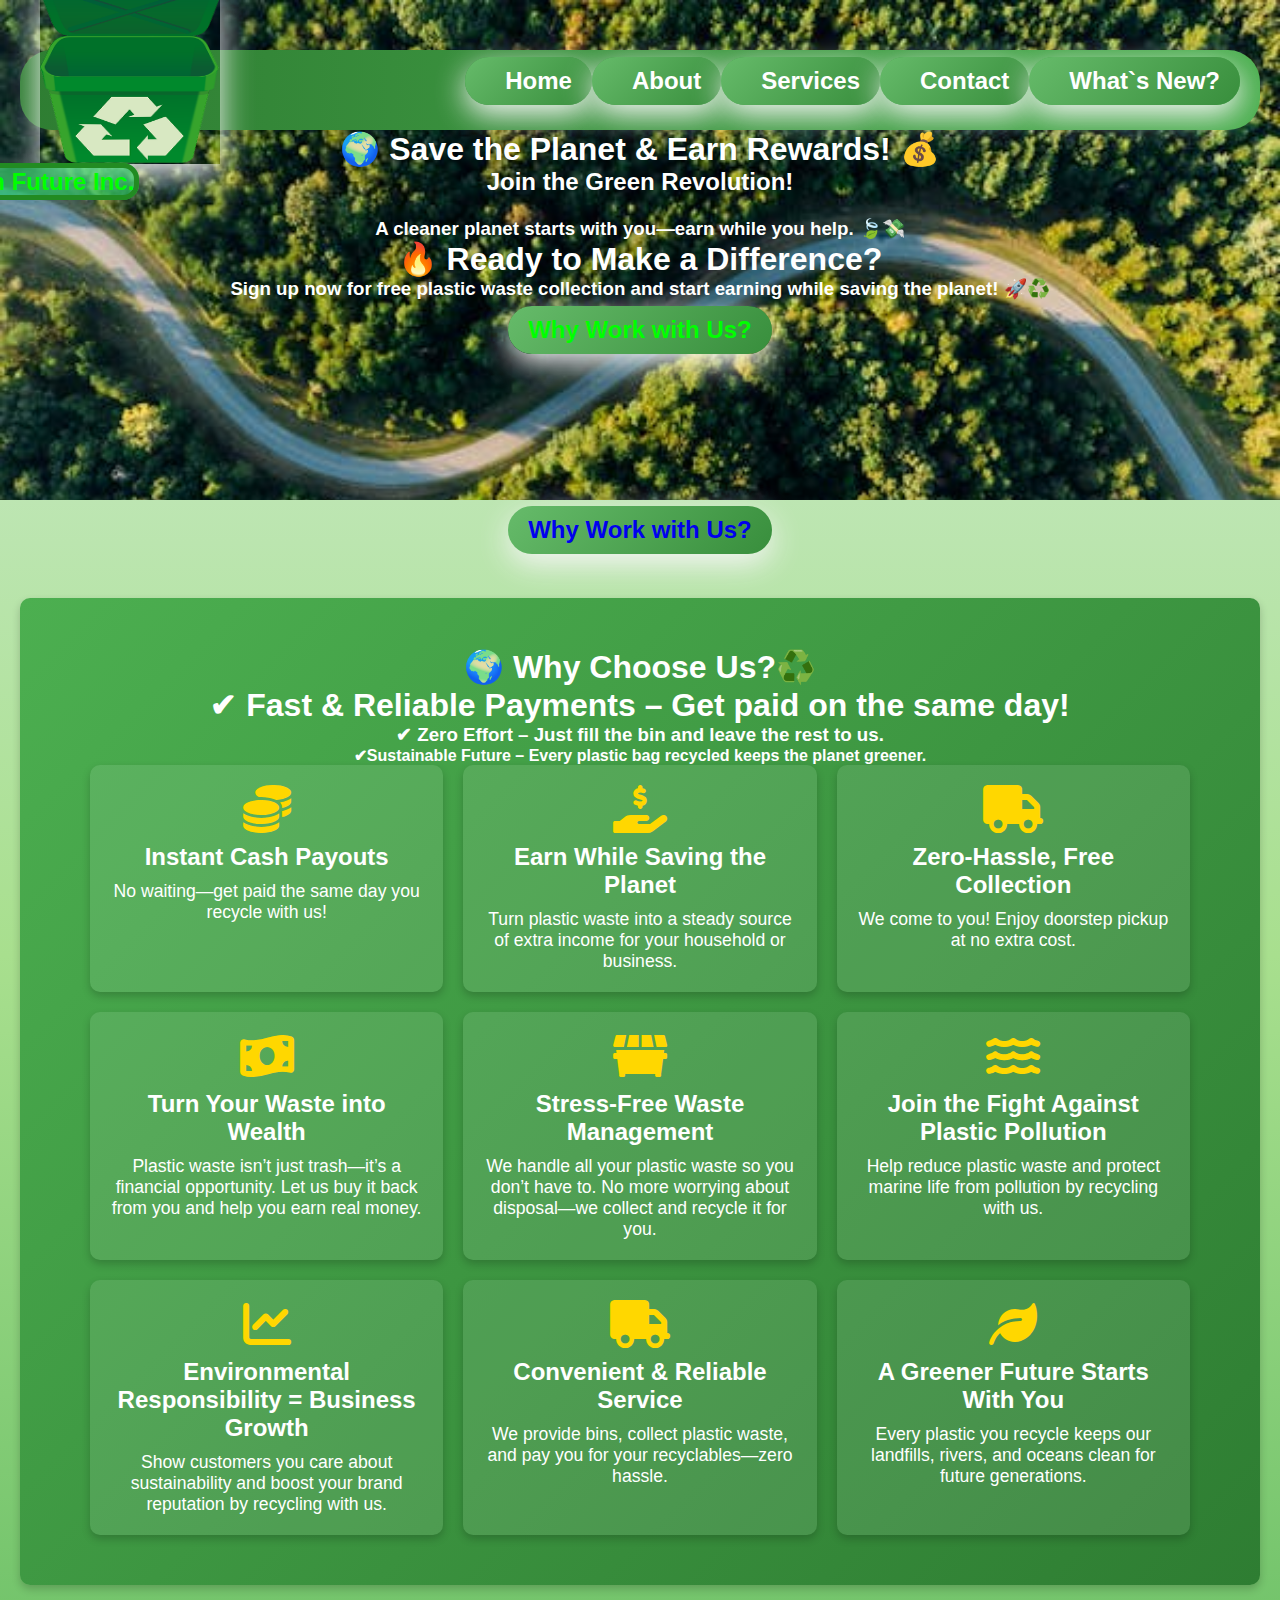
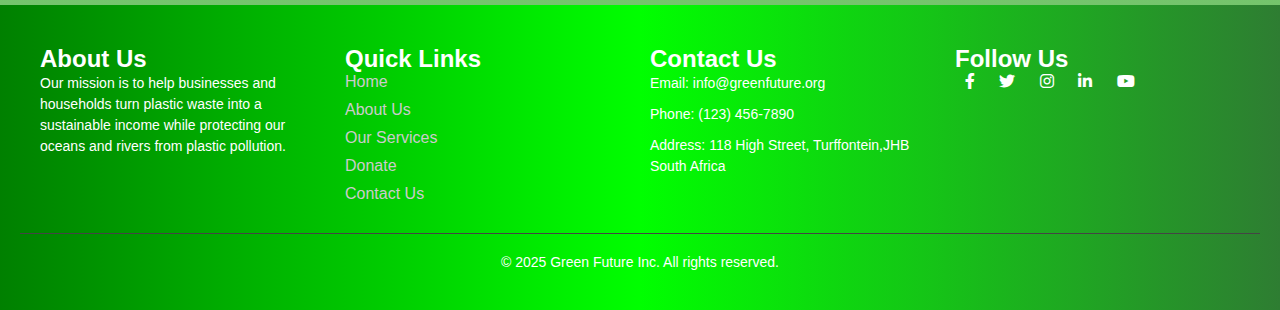
<file: work.html>
<!DOCTYPE html>
<html lang="en">
<head>
  <meta charset="UTF-8">
  <meta name="viewport" content="width=device-width, initial-scale=1.0">
  <link rel="stylesheet" href="https://cdnjs.cloudflare.com/ajax/libs/font-awesome/6.4.2/css/all.min.css">
  <link rel="stylesheet" href="https://cdnjs.cloudflare.com/ajax/libs/font-awesome/6.0.0/css/all.min.css">

  <link rel="stylesheet" href="styles.css">
  <title>Work.</title>
  <style>
        /* General Styles */
        body {
        font-family: Arial, sans-serif;
    
background: linear-gradient(to bottom, #d4edda, #a8df8e, #5cb85c);
        color: #333;
        margin: 0;
      }
      
      .slider-container {
        position: relative;
        max-width: 800px;
        margin: auto;
        overflow: hidden;
        margin-top: 10px;
        border-radius: 1rem;
    }
    .image-slider img{
      max-width: 700px;
      height: 600px;
    }
    
    .slides {
        display: flex;
        transition: transform 0.5s ease-in-out;
    }
    
    .slide {
        min-width: 100%;
    }
    
    img {
        width: 100%;
    }
    
    button {
        position: absolute;
        top: 50%;
        transform: translateY(-50%);
        background-color: rgba(255, 255, 255, 0.7);
        border: none;
        cursor: pointer;
    }
    
    .prev {
        left: 10px;
    }
    
    .next {
        right: 10px;
    }
    * {
        margin: 0;
        padding: 0;
        box-sizing: border-box;
      }
      
      body {
        font-family: 'Arial', sans-serif;
       /* background-color: #f9f9f9;*/
        color: #333;
      }
      
      header {
        text-align: center;
        background-image: url(/imgs/g8.jpeg);
        background-repeat: no-repeat;
        background-size: 100%;
        color: #fff;
        padding: 50px 20px;
      }
      
      
      .hero-section h1 {
        font-size: 3rem;
        margin-bottom: 10px;
      }
      
      .hero-section p {
        font-size: 1.2rem;
        margin-bottom: 20px;
      }
       .heading h1 {
        text-align: center;
      }
     
      
      .cta-button:hover {
        background: #e64a19;
      }
      
      nav {
        background: linear-gradient(to right, #2e7d32, #4caf50);
        display: flex;
        justify-content: space-between;
        align-items: center;
        padding: 0 20px;
        height: 80px;
        border-radius: 2rem;
      }
     
      .logo h1 {
        display: inline;
        font-size: 24px;
        margin-left: -170px;
        margin-top: -100px
      }
      
      .logo img {
        width: 20vh;
        height: 20vh;
       

      }
      
      .nav-links {
        list-style: none;
        display: flex;
        border-radius: 5rem;
      }
      
      .nav-links li {
        margin-left: 20px;
        
      }
      
      .nav-links li a {
      text-decoration: none;
      font-size: 24px;
      color: #ffffff;
      border-radius: 2rem;
      text-decoration: none;
      font-size: 24px;
      
      }
      
      .nav-links li a:hover {
        color: #f39c12;
      }
      .nav-toggle {
        display: none;
        background: none;
        border: none;
        font-size: 24px;
        cursor: pointer;
        color: white;
        position: absolute;
        top: 15px;
        right: 20px;
      }
      
      @media screen and (max-width: 768px) {
        .nav-toggle {
          display: block;
        }
      }
      .hero-section{
        background: linear-gradient(to bottom, #66bb6a, #388e3c);
      }
      
      .hero-section button{
        margin-top: 30px;
      }
      /*Buttons*/
    button.dynamic-button{
        margin-top: 30px;
    }
      .dynamic-button {
        position: relative;
        padding: 10px 20px;
        font-size: 16px;
        font-weight: bold;
        color: white;
        background: linear-gradient(135deg, #66bb6a,#388e3c);
        border: none;
        border-radius: 5rem;
        cursor: pointer;
        overflow: hidden;
        transition: transform 0.3s ease, box-shadow 0.3s ease, background 0.3s ease;
        text-decoration: none;
        
      }
      .dynamic-button a{
        text-decoration: none;
        font-size: 24px;
      }
    
      .dynamic-button:hover {
        transform: scale(1.1);
        box-shadow: 0 10px 30px rgba(0, 0, 0, 0.3);
        background: linear-gradient(135deg, #ff4500, #ff8c00);
      }
    
      .dynamic-button::before {
        content: "";
        position: absolute;
        top: -50%;
        left: -50%;
        width: 200%;
        height: 200%;
        background: rgba(255, 255, 255, 0.5);
        transform: rotate(45deg);
        transition: all 0.6s ease;
        opacity: 0;
      }
    
      .dynamic-button:hover::before {
        opacity: 1;
        top: 150%;
        left: 150%;
        transition: all 0.6s ease;
      }
      .headings.dynamic-button li a{
        list-style: none;
      }
      .btn-links {
       /* list-style: none;*/
        display: flex;
      }
  
    
      .btn{
        position: relative;
        padding: 10px 20px;
        font-size: 16px;
        font-weight: bold;
        color: white;
       /* background: linear-gradient(135deg, #ff8c00, #ff4500);*/
        border: none;
        border-radius: 5rem;
        cursor: pointer;
        overflow: hidden;
        transition: transform 0.3s ease, box-shadow 0.3s ease, background 0.3s ease;
        }
    .btn:hover {
        transform: scale(1.1);
        box-shadow: 0 10px 30px rgba(0, 0, 0, 0.3);
        background: linear-gradient(135deg, #ff4500, #ff8c00);
      }
      .btn::before {
        content: "";
        position: absolute;
        top: -50%;
        left: -50%;
        width: 200%;
        height: 200%;
        /*background: rgba(255, 255, 255, 0.5);*/
        transform: rotate(45deg);
        transition: all 0.6s ease;
        opacity: 0;
      }
      .btn:hover::before {
        opacity: 1;
        top: 150%;
        left: 150%;
        transition: all 0.6s ease;
      }
    
    /*Overlay Button*/
    .overlay button:hover {
        background: #f57c00;
      }
      .overlay2{
       background: rgba(0, 0, 0, 0.5);
       border-radius: 3rem;
       color: #fff;
       border: none;
       padding: 10px 20px;
       cursor: pointer;
       font-size: 1rem;
       transition: background 0.3s ease;
      }
      .overlay2 button h2 {
        background: #ff9800;
        border-radius: 5rem;
        font-size: 25px;
        color: #fff;
        padding: 10px 20px;
        border: none;
        cursor: pointer;
        transition: background 0.3s ease-in-out;
      }
      .btn-links {
        list-style: none;
       
        color: white;
        padding: 10px 20px;
        margin: 5px;
        border: none;
        cursor: pointer;
        transition: all 0.3s ease-in-out;
      }
       li button{
        background-color: #b3006e;
        border-radius: 5rem;
        text-align: center;
        border: none;
        padding: 10px 20px;
      }
      .btn-links li {
        margin-left: 20px;
        
      }
      
      .btn-links li a {
        
        color: #f39c12;
        text-decoration: none;
        font-size: 24px;
        border-radius: 5rem;
      }
      
      .btn-links li a:hover {
        color: whitesmoke;
        
      }
      .buttons{
        background-color: lightgray;
        justify-content: center;
        align-items: center;
        text-align: center;
      }
      .buttons h2{
        text-align: center;
      }
      .work{
        text-align: center;
      }
      .why-work-with-us {
    text-align: center;
    padding: 50px;
    background: linear-gradient(135deg, #4CAF50, #2E7D32);
    color: white;
}

.why-work-with-us h2 {
    font-size: 2.5em;
    margin-bottom: 30px;
}

.reasons {
    display: grid;
    grid-template-columns: repeat(auto-fit, minmax(300px, 1fr));
    gap: 20px;
    justify-content: center;
    max-width: 1100px;
    margin: auto;
}

.reason {
    background: rgba(255, 255, 255, 0.1);
    padding: 20px;
    border-radius: 10px;
    text-align: center;
    box-shadow: 0px 4px 8px rgba(0, 0, 0, 0.2);
}

.reason i {
    font-size: 3rem;
    color: #FFD700; /* Gold icons */
    margin-bottom: 10px;
}

.reason h3 {
    font-size: 1.5em;
    margin-bottom: 10px;
}

.reason p {
    font-size: 1.1em;
}
section.why{

  justify-content: center;
  align-items: center;
  text-align: center;
 
}

      
  </style>
</head>
<body>
  <header>
   
    
    <nav>
      <div class="logo">
        
            <img src="/imgs/pl21.webp" alt="Logo">
            <div class="heading" style="margin-left: -20px;">
            <h1 style="color: lime;" >Green Future Inc.</h1> 
            </div>
          </div>
          <button class="nav-toggle" aria-label="Toggle navigation">☰</button>
          
          <ul class="nav-links" id="nav-links">
  <button class="dynamic-button"><li><a href="index.html">Home</a></li></button>
    <button class="dynamic-button"><li><a href="about.html">About</a></li></button>
      <button class="dynamic-button"><li><a href="services.html">Services</a></li></button>
        <button class="dynamic-button"><li><a href="contact.html">Contact</a></li></button>
          <button class="dynamic-button"><li><a href="new.html">What`s New?</a></li></button>
  
          </ul>
        </nav>
      
  <div class="hero">
        <h1>🌍 Save the Planet & Earn Rewards! 💰</h1>
        <h2>Join the Green Revolution!<h2><h3><br> A cleaner planet starts with you—earn while you help. 🍃💸</h3>
        <h1>🔥 Ready to Make a Difference?<h1>
  <h3>Sign up now for free plastic waste collection and start earning while saving the planet! 🚀♻️</h3>
        <button class="dynamic-button"><a href="work.html" style="color: lime;">Why Work with Us?</a></button>
  
      </div>
  </header>
  <div class="work">
    <button class="dynamic-button"><a href="work.html">Why Work with Us?</a></button>
  </div>
  <section class="why-work-with-us">
    <div class="why">
    <h1>🌍 Why Choose Us?♻️</h1>
<h1>✔ Fast & Reliable Payments – Get paid on the same day!</h1>
<h3>✔ Zero Effort – Just fill the bin and leave the rest to us.</h3>
<h4>✔Sustainable Future – Every plastic bag recycled keeps the planet greener.</h4>
    </div>


    <div class="reasons">
      
      <div class="reason">
        <i class="fas fa-coins"></i> <!-- Payment Icon -->
        <h3>Instant Cash Payouts</h3>
        <p>No waiting—get paid the same day you recycle with us!</p>
    </div>

    <div class="reason">
        <i class="fas fa-hand-holding-usd"></i> <!-- Extra Income Icon -->
        <h3>Earn While Saving the Planet</h3>
        <p>Turn plastic waste into a steady source of extra income for your household or business.</p>
    </div>

    <div class="reason">
        <i class="fas fa-truck"></i> <!-- Free Collection Icon -->
        <h3>Zero-Hassle, Free Collection</h3>
        <p>We come to you! Enjoy doorstep pickup at no extra cost.</p>
    </div>
        <div class="reason">
            <i class="fas fa-money-bill-wave"></i> <!-- Money Icon -->
            <h3>Turn Your Waste into Wealth</h3>
            <p>Plastic waste isn’t just trash—it’s a financial opportunity. Let us buy it back from you and help you earn real money.</p>
        </div>

        <div class="reason">
            <i class="fas fa-dumpster"></i> <!-- Waste Management Icon -->
            <h3>Stress-Free Waste Management</h3>
            <p>We handle all your plastic waste so you don’t have to. No more worrying about disposal—we collect and recycle it for you.</p>
        </div>

        <div class="reason">
            <i class="fas fa-water"></i> <!-- Ocean Protection Icon -->
            <h3>Join the Fight Against Plastic Pollution</h3>
            <p>Help reduce plastic waste and protect marine life from pollution by recycling with us.</p>
        </div>

        <div class="reason">
            <i class="fas fa-chart-line"></i> <!-- Business Growth Icon -->
            <h3>Environmental Responsibility = Business Growth</h3>
            <p>Show customers you care about sustainability and boost your brand reputation by recycling with us.</p>
        </div>

        <div class="reason">
            <i class="fas fa-truck"></i> <!-- Collection Service Icon -->
            <h3>Convenient & Reliable Service</h3>
            <p>We provide bins, collect plastic waste, and pay you for your recyclables—zero hassle.</p>
        </div>

        <div class="reason">
            <i class="fas fa-leaf"></i> <!-- Sustainability Icon -->
            <h3>A Greener Future Starts With You</h3>
            <p>Every plastic you recycle keeps our landfills, rivers, and oceans clean for future generations.</p>
        </div>
        
          
      
    </div>
</section>

<footer class="footer">
  <div class="footer-container">
      <div class="footer-section about">
          <h2>About Us</h2>
          <p>Our mission is to help businesses and households turn plastic waste into a sustainable income while protecting our oceans and rivers from plastic pollution.</p>
      </div>
      <div class="footer-section links">
          <h2>Quick Links</h2>
          <ul>
              <li><a href="index.html">Home</a></li>
              <li><a href="about.html">About Us</a></li>
              <li><a href="services.html">Our Services</a></li>
              <li><a href="donate.html">Donate</a></li>
              <li><a href="contact.html">Contact Us</a></li>
          </ul>
      </div>
      <div class="footer-section contact">
          <h2>Contact Us</h2>
          <p>Email: info@greenfuture.org</p>
          <p>Phone: (123) 456-7890</p>
          <p>Address: 118 High Street, Turffontein,JHB South Africa</p>
      </div>
      <div class="footer-section social-media">
        <h2>Follow Us</h2>
        <a href="https://www.facebook.com" target="_blank"><i class="fab fa-facebook-f"></i></a>
        <a href="https://www.twitter.com" target="_blank"><i class="fab fa-twitter"></i></a>
        <a href="https://www.instagram.com" target="_blank"><i class="fab fa-instagram"></i></a>
        <a href="https://www.linkedin.com" target="_blank"><i class="fab fa-linkedin-in"></i></a>
        <a href="https://www.youtube.com" target="_blank"><i class="fab fa-youtube"></i></a>
    </div>
    
    
  </div>
  <div class="footer-bottom">
      &copy; 2025 Green Future Inc. All rights reserved.
  </div>
</footer>




    

  <script src="script.js"></script>
</body>
</html>
</file>
<file: styles.css>
/* General Styles */
    body {
        font-family: Arial, sans-serif;
        background:darkgreen;
        color: #333;
        margin: 0;
        
      }
      
      .slider-container {
        position: relative;
        max-width: 800px;
        margin: auto;
        overflow: hidden;
        margin-top: 10px;
        border-radius: 1rem;
        box-shadow: 0 10px 30px rgb(245, 245, 245);
    }
    .image-slider img{
      max-width: 700px;
      height: 600px;
      border: 5px solid lime;
      border-radius: 1rem;
      box-shadow: 0 10px 30px rgb(245, 245, 245);
    }
    
    .slides {
        display: flex;
        transition: transform 0.5s ease-in-out;
    }
    
    .slide {
        min-width: 100%;
    }
    
    img {
        width: 100%;
        box-shadow: 0 10px 30px rgb(245, 245, 245);

    }
    
    button {
        position: absolute;
        top: 50%;
        transform: translateY(-50%);
        background-color: rgba(255, 255, 255, 0.7);
        border: none;
        cursor: pointer;
    }
    
    .prev {
        left: 10px;
    }
    
    .next {
        right: 10px;
    }
 
      body {
        font-family: 'Arial', sans-serif;
       /* background-color: #f9f9f9;*/
        color: #333;
      }
              
      header {
        text-align: center;
        background-image: url(/imgs/g8.jpeg);
        background-repeat: no-repeat;
        background-size: 100%;
        color: whitesmoke;
        padding: 50px 20px;
        height: 500px;
        border: whitesmoke;
      }
      
      
      .hero-section h1 {
        font-size: 5rem;
        margin-bottom: 10px;
      }
      
      .hero-section p {
        font-size: 3rem;
        margin-bottom: 20px;
      }
       .heading h1 {
        text-align: center;
      }
     
      
      .cta-button:hover {
        background: #e64a19;
      }
      
      nav {
        background: linear-gradient(to right, #2e7d32, #4caf50);
        display: flex;
        justify-content: space-between;
        align-items: center;
        padding: 0 20px;
        height: 100px;
        border-radius: 2rem;
        border: whitesmoke;
      }
     
      .logo h1 {
        display: inline;
        font-size: 24px;    
        
      }
      
      .logo img {
        width: 20vh;
        height: 20vh;
      }
      .heading h1{
        border: 5px solid forestgreen;
        border-radius: 1rem;
        background: #25d36598;
        color: #a8df8e;
      }
      
      .nav-links {
        list-style: none;
        display: flex;
        border-radius: 5rem;
      }
      
      .nav-links li {
        margin-left: 20px;
        
      }
      
      .nav-links li a {
      text-decoration: none;
      font-size: 24px;
      color: lime;
      border-radius: 2rem;
      text-decoration: none;
      font-size: 24px;
      box-shadow: rgba(245, 245, 245, 0.815);
      }
      
      .nav-links li a:hover {
        color: #f39c12;
    
      }

      .nav-toggle {
        display: none;
        background: none;
        border: none;
        font-size: 24px;
        cursor: pointer;
        color: white;
        position: absolute;
        top: 15px;
        right: 20px;
      }
      
      @media screen and (max-width: 768px) {
        .nav-toggle {
          display: block;
        }
      }
 
      .hero-section{
        background: linear-gradient(to bottom, #66bb6a, #388e3c);
      }
      
      .hero-section button{
        margin-top: 30px;
      }
      
      /*Buttons*/
    button.dynamic-button{
        margin-top: 30px;
        border: whitesmoke;
    }
      .dynamic-button {
        position: relative;
        padding: 10px 20px;
        font-size: 16px;
        font-weight: bold;
        color: white;
        background: linear-gradient(135deg, #66bb6a,#388e3c);
        border: whitesmoke;
        border-radius: 5rem;
        cursor: pointer;
        overflow: hidden;
        transition: transform 0.1s ease, box-shadow 0.1s ease, background 0.1s ease;
        text-decoration: none;
        box-shadow: 0 10px 30px whitesmoke;
        
      }
      .dynamic-button a{
        text-decoration: none;
        font-size: 24px;
      }
    
      .dynamic-button:hover {
        transform: scale(1.1);
        box-shadow: 0 10px 30px rgba(0, 0, 0, 0.3);
        background: linear-gradient(135deg, #ff4500, #ff8c00);

      }
    
      .dynamic-button::before {
        content: "";
        position: absolute;
        top: -50%;
        left: -50%;
        width: 200%;
        height: 200%;
        background: rgba(255, 255, 255, 0.5);
        transform: rotate(45deg);
        transition: all 0.6s ease;
        opacity: 0;
      }
    
      .dynamic-button:hover::before {
        opacity: 1;
        top: 150%;
        left: 150%;
       /* transition: all 0.6s ease;*/
      }
      .headings.dynamic-button li a{
        list-style: none;
      }
      .btn-links {
       /* list-style: none;*/
        display: flex;
      }
      /*.btn-links:hover {
        transform: scale(1.1);
        box-shadow: 0 10px 30px rgba(0, 0, 0, 0.3);
        background: linear-gradient(135deg, #ff4500, #ff8c00);
      }*/
    
      .btn{
        position: relative;
        padding: 10px 20px;
        font-size: 16px;
        font-weight: bold;
        color: white;
       /* background: linear-gradient(135deg, #ff8c00, #ff4500);*/
        border: 5px solid darkgreen;
        border-radius: 5rem;
        cursor: pointer;
        overflow: hidden;
        transition: transform 0.3s ease, box-shadow 0.3s ease, background 0.3s ease;

        }
    .btn:hover {
        transform: scale(1.1);
        box-shadow: 0 10px 30px rgba(0, 0, 0, 0.3);
        background: linear-gradient(135deg, #ff4500, #ff8c00);
      }
      .btn::before {
        content: "";
        position: absolute;
        top: -50%;
        left: -50%;
        width: 200%;
        height: 200%;
        /*background: rgba(255, 255, 255, 0.5);*/
        transform: rotate(45deg);
        transition: all 0.6s ease;
        opacity: 0;
      }
      .btn:hover::before {
        opacity: 1;
        top: 150%;
        left: 150%;
        transition: all 0.6s ease;
      }
    
    /*Overlay Button*/
    .overlay button:hover {
        background: #f57c00;
      }
      .overlay2{
       background: rgba(0, 0, 0, 0.5);
       border-radius: 5rem;
       color: #fff;
       border: none;
       padding: 10px 20px;
       cursor: pointer;
       font-size: 1rem;
       transition: background 0.3s ease;
      }
      .overlay2 button h2 {
        background: #ff9800;
        border-radius: 5rem;
        font-size: 25px;
        color: #fff;
        padding: 10px 20px;
        border: none;
        cursor: pointer;
        transition: background 0.3s ease-in-out;
      }
      .btn-links {
        list-style: none;
       
        color: white;
        padding: 10px 20px;
        margin: 5px;
        border: none;
        cursor: pointer;
        transition: all 0.3s ease-in-out;
      }
       li button{
        background-color: #b3006e;
        border-radius: 5rem;
        text-align: center;
        border: none;
        padding: 10px 20px;
      }
      .btn-links li {
        margin-left: 20px;
        
      }
      
      .btn-links li a {
        
        color: #f39c12;
        text-decoration: none;
        font-size: 24px;
        border-radius: 5rem;
      }
      
      .btn-links li a:hover {
        color: whitesmoke;
        
      }
      .buttons{
        background-color: lightgray;
        justify-content: center;
        align-items: center;
        text-align: center;
      }
      .buttons h2{
        text-align: center;
      }
      .work{
        text-align: center;
      }
      .text-container.about{
       width: 80rem;
      }

    /* Social Media Icons Styles */
  .social-icons {
    position: fixed;
    top: 50%;
    right: 0px;
    transform: translateY(-50%);
    display: flex;
    flex-direction: column;
    gap: 5px;
    z-index: 10;
  }
  
  .social-icons .icon {
    display: flex;
    align-items: center;
    justify-content: center;
    width: 35px; /* Reduced width for smaller screens */
    height: 35px; /* Reduced height for smaller screens */
    background-color: rgba(0, 0, 0, 0.5);
    border-radius: 50%;
    color: white;
    font-size: 16px; /* Reduced font size for smaller screens */
    text-decoration: none;
    transition: background-color 0.3s ease;
  }
  
  .social-icons .icon:hover {
    background-color: rgba(0, 0, 0, 0.8);
  }
  .social-icons .icon:hover {
    background-color: rgba(0, 0, 0, 0.8);
  }
  
  .social-icons .icon i {
    margin: 0;
  }
  
  .social-icons .icon.whatsapp {
    background-color: #25d366;
  }
  
  .social-icons .icon.whatsapp:hover {
    background-color: #1ebc57;
  }
  
  .social-icons .icon.facebook {
    background-color: blue;
  }
  
  .social-icons .icon.facebook:hover {
    background-color: blue;
  }
  
  .social-icons .icon.twitter {
    background-color: white;
  }
  
  .social-icons .icon.twitter:hover {
    background-color: white;
  }
  
  .social-icons .icon.instagram {
    background-color: red;
  }
  
  .social-icons .icon.instagram:hover {
    background-color: red;
  }
  
    @keyframes slide {
        0% { transform: translateX(0); }
        33% { transform: translateX(-100%); }
        66% { transform: translateX(-200%); }
        100% { transform: translateX(0); }
    }
    section {
      padding: 2rem;
      background: linear-gradient(to bottom, #e8f5e9, #c8e6c9);
      border-radius: 10px;
      margin: 20px;
      box-shadow: 0 4px 8px rgba(0, 0, 0, 0.2);
    
  }
  /*Main*/
      .main {
        position: relative;
        padding: 10px 20px;
        font-size: 16px;
        font-weight: bold;
        /*color: #2E7D32;*/
        background:  linear-gradient(to right, green, lime, #2E7D32);
        border: 5px solid darkgreen;
        border-radius: 2rem;
        cursor: pointer;
        overflow: hidden;
        transition: transform 0.1s ease, box-shadow 0.1s ease, background 0.1s ease;
        text-decoration: none;
        box-shadow: 0 5px 15px whitesmoke

      }
    
      .main:hover {
/*transform: scale(1.1);*/
        box-shadow: 0 10px 30px rgba(0, 0, 0, 0.3);
        background: linear-gradient(135deg, #66bb6a,#388e3c);
      }
    
      .main::before {
        content: "";
        position: absolute;
        top: -50%;
        left: -50%;
        width: 200%;
        height: 200%;
        background: rgba(255, 255, 255, 0.5);
        transform: rotate(45deg);
        transition: all 0.6s ease;
        opacity: 0;
      }
    
      .main:hover::before {
        opacity: 1;
        top: 150%;
              }
  /*Media Queries*//*nav*/
/* Responsive Navigation */
@media screen and (max-width: 768px) {
  nav {
      flex-direction: column;
      align-items: center;
  }

  .nav-links {
      flex-direction: column;
      width: 100%;
      text-align: center;
      display: none; /* Hidden initially, can be toggled via JavaScript */
  }

  .nav-links li {
      margin: 10px 0;
  }
}

.about-us {
    padding: 60px;
    background:  linear-gradient(to right, green, lime, #2E7D32);
    display: flex;
    justify-content: center;
}

.about-content {
    display: flex;
    align-items: center;
    max-width: 1100px;
}
/*.about-content img{
  border-radius: 3rem;
}
*/
.about-text {
    flex: 1;
    padding: 20px;
    
}

.about-text h2 {
    font-size: 2.5em;
    color: #2E7D32;
}

.about-text p {
    font-size: 1.2em;
    color: whitesmoke;
    line-height: 1.6;
    margin-top: 10px;
}

.about-image img{
    flex: 1;
    border: 5px solid lime;
    border-radius: 3rem;
    width: 700px;
}
.about-image :hover{
  transform: scale(1.2);
}
.services-image img{
 flex: 1;
 border: 5px solid lime;
 border-radius: 3rem;
}
.services-image :hover{
  transform: scale(1.2);
}

.main.services img{
  float: left;
}
.main.busy img{
  float: right;
}
.wealth-image img{
  height: 400px;
  width: 600px;
  border: 5px solid lime;
  border-radius: 3rem; 
}
.wealth-image :hover{
  transform: scale(1.2);
}
.house-image img{
  border: 5px solid lime;
  border-radius: 3rem; 
}
.house-image :hover{
  transform: scale(1.2);
}
.busy-image img{
  border: 5px solid lime;
  border-radius: 3rem;
}
.busy-image :hover{
  transform: scale(1.2);
}
/* ✅ Hover Container Styling */
.hover-container {
  display: flex;
  align-items: center;
  justify-content: center;
  flex-wrap: wrap;  /* Allow elements to wrap on smaller screens */
  gap: 20px;
  background: rgba(255, 255, 255, 0.2);  /* Subtle transparency effect */
  padding: 20px;
  border: 5px solid lime;
  border-radius: 3rem;
  max-width: 100%;
  box-shadow: 0 4px 8px whitesmoke;
  margin-bottom: 20px;
  margin: 20px;
  width: 1350px;

}

/* ✅ Image Styling */
.hover-image {
  width: 350px; /* Default image size */
  max-width: 100%;
  height: auto;
  border-radius: 10px;
  transition: transform 0.3s ease-in-out;
  border: 5px solid lime;
  box-shadow: whitesmoke;
}

.hover-image:hover {
  transform: scale(2.2);
}

/* ✅ Hover Text Styling */
.hover-text {
  max-width: 600px;
  text-align: center;
  padding: 15px;
}

.hover-text h2, .hover-text h1, .hover-text h3 {
  margin-bottom: 10px;
  font-size: 30px;
}

.hover-text p {
  font-size: 1.2em;
  line-height: 1.6;
}

/* ✅ Responsive Styling for Mobile & Tablets */
@media screen and (max-width: 1024px) {
  .hover-container {
      flex-direction: column; /* Stack items vertically */
      text-align: center;
  }

  .hover-image {
      width: 90%; /* Make image scale dynamically */
  }

  .hover-text {
      width: 90%;
  }
}

@media screen and (max-width: 768px) {
  .hover-text p {
      font-size: 1em; /* Reduce text size for readability */
  }

  .hover-text h2, .hover-text h1, .hover-text h3 {
      font-size: 1.3em;
  }
}

#read-more-btn {
  background-color: transparent;  /* Makes the button background fully transparent */
  color: whitesmoke;  /* Green text color matching the environmental theme */
  border: 2px solid #28a745;  /* Adds a green border to keep visibility */
  padding: 10px 15px;
  cursor: pointer;
  margin-top: 10px;
  border-radius: 5px;
  font-size: 16px;
  transition: all 0.3s ease-in-out;
}

#read-more-btn:hover {
  background-color: darkgreen; /* Slight green tint on hover */
  color: aliceblue;  /* Darker green text on hover */
}


/* Footer General Styling */
footer {
  background:  linear-gradient(to right, green, lime, #2E7D32);
  color: #fff;
  padding: 40px 20px;
}


.footer-container {
  display: grid;
  grid-template-columns: repeat(auto-fit, minmax(250px, 1fr));
  gap: 20px;
  max-width: 1200px;
  margin: 0 auto;
}

/* Footer Sections Styling */
.footer-section h3 {
  font-size: 18px;
  margin-bottom: 15px;
  color: whitesmoke;
}

.footer-section ul {
  list-style: none;
  padding: 0;
}

.footer-section ul li {
  margin-bottom: 10px;
}

.footer-section ul li a {
  color: #ccc;
  text-decoration: none;
  transition: color 0.3s;
}

.footer-section ul li a:hover {
  color: #f39c12;
}

.footer-section p {
  margin-bottom: 10px;
  font-size: 14px;
  line-height: 1.5;
}

footer .social-media a {
  color: #fff;
  margin: 0 10px;
  text-decoration: none;
  width: 40px;
  height: 40px;
}

footer .social-media a:hover {
  color: #f39c12;
}
.social-media i.icon{
  width: 35px;
  height: 35px;
}
/* Newsletter Styling */
.footer-section.newsletter form {
  display: flex;
  flex-direction: column;
}

.footer-section.newsletter input[type="email"] {
  padding: 10px;
  margin-bottom: 10px;
  border: none;
  border-radius: 5px;
}

.footer-section.newsletter button {
  padding: 10px;
  border: none;
  background-color: #f39c12;
  color: #fff;
  border-radius: 5px;
  cursor: pointer;
  transition: background-color 0.3s;
}

.footer-section.newsletter button:hover {
  background-color: #e67e22;
}

/* Footer Bottom Styling */
.footer-bottom {
  text-align: center;
  margin-top: 20px;
  font-size: 14px;
  border-top: 1px solid #444;
  padding-top: 20px;
}


    
/*content-container*/
@media screen and (max-width: 768px) {
  .content-container, .house, .ocean, .busy {
      flex-direction: column;
      text-align: center;
  }
  .image-container img {
    width: 100%;
}

.text-container {
    width: 400vh;
}
}
@media screen and (max-width: 600px) {
  .slider-container {
      max-width: 100%;
  }
}
@media screen and (max-width: 768px) {
  .content-container, .house, .ocean, .busy {
      flex-direction: column;
      text-align: center;
  }
}
@media screen and (max-width: 600px) {
  footer {
      padding: 20px;
  }
}
/* ✅ Responsive Navigation */
@media screen and (max-width: 768px) {
  nav {
      flex-direction: column;
      align-items: center;
      padding: 10px;
  }

  .nav-links {
      flex-direction: column;
      width: 100%;
      text-align: center;
      display: none; /* Hidden initially */
  }

  .nav-links.active {
      display: flex; /* Show menu when toggled */
  }

  .nav-links li {
      margin: 10px 0;
  }

  .nav-toggle {
      display: block;
      background: none;
      border: none;
      font-size: 24px;
      cursor: pointer;
      color: white;
      position: absolute;
      top: 15px;
      right: 20px;
  }
}

/* ✅ Responsive Image Slider */
@media screen and (max-width: 768px) {
  .slider-container {
      width: 100%;
      height: auto;
  }

  .image-slider img {
      max-width: 100%;
      height: auto;
      border-radius: 0;
  }

  .prev, .next {
      font-size: 18px;
      top: 45%;
  }
}

/* ✅ Responsive Hero Section */
@media screen and (max-width: 768px) {
  .hero {
      padding: 30px 15px;
      text-align: center;
  }

  .hero h1 {
      font-size: 1.8rem;
  }

  .hero h2, .hero h3 {
      font-size: 1.2rem;
  }

  .hero button {
      font-size: 1rem;
      padding: 8px 12px;
  }
}

/* ✅ Responsive About & Services Sections */
@media screen and (max-width: 768px) {
  .about-content, .service-container {
      flex-direction: column;
      text-align: center;
  }

  .about-image img, .services-image img {
      width: 90%;
      margin: auto;
  }

  .about-text h2 {
      font-size: 2rem;
  }
}

/* ✅ Responsive Footer */
@media screen and (max-width: 600px) {
  .footer-container {
      grid-template-columns: 1fr;
      text-align: center;
  }
}
</file>
